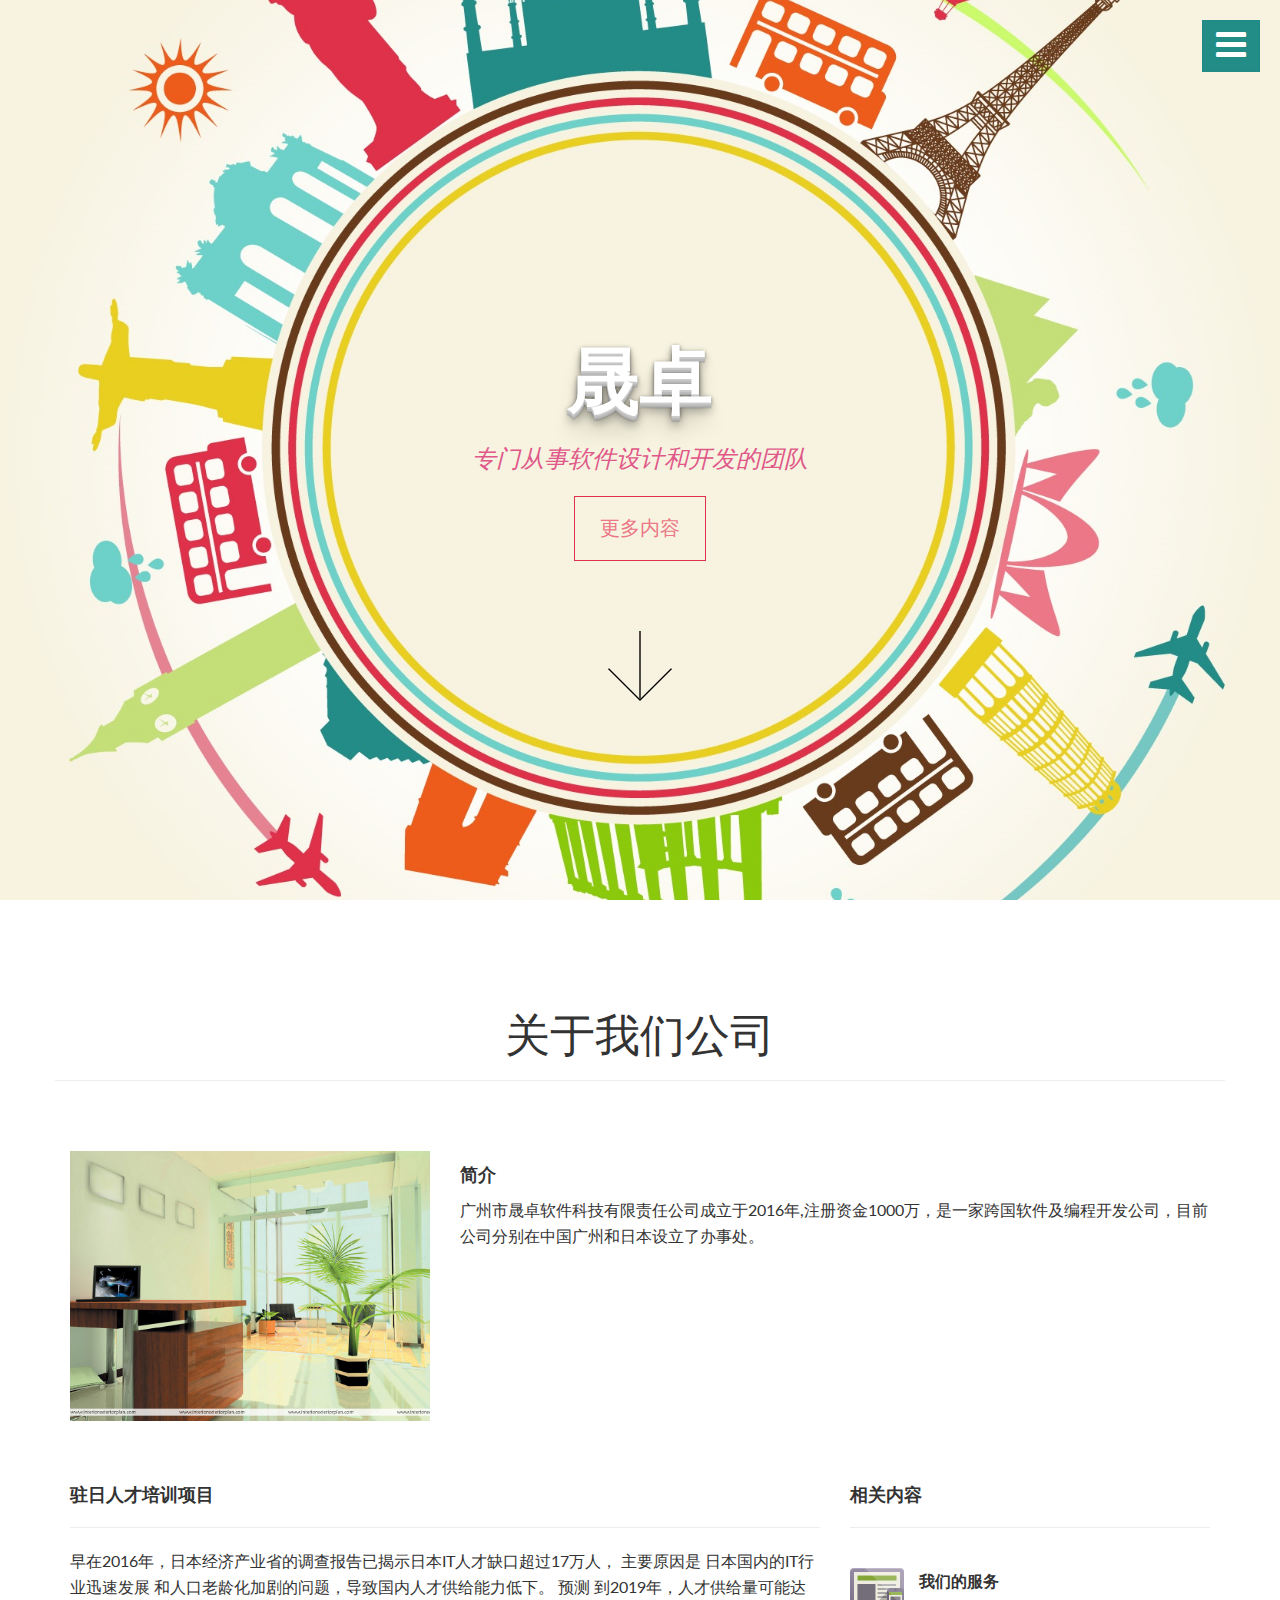
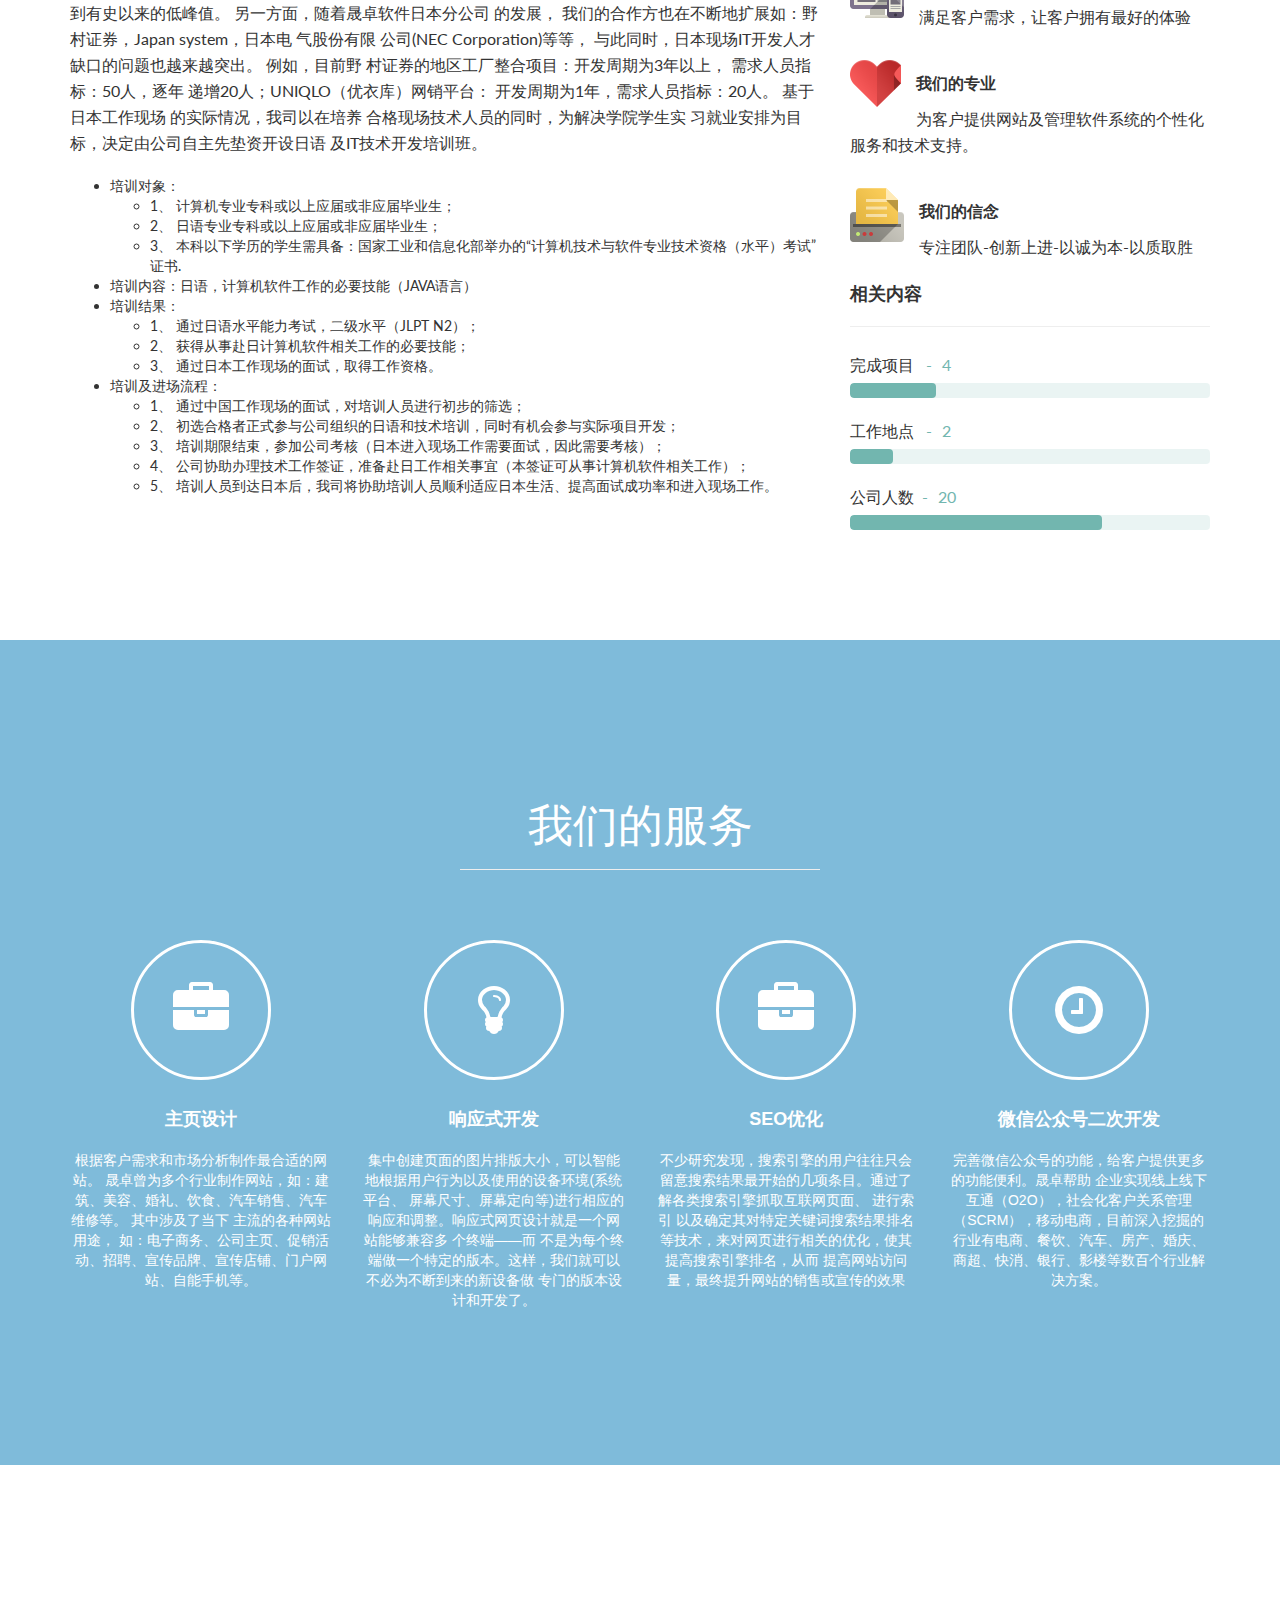
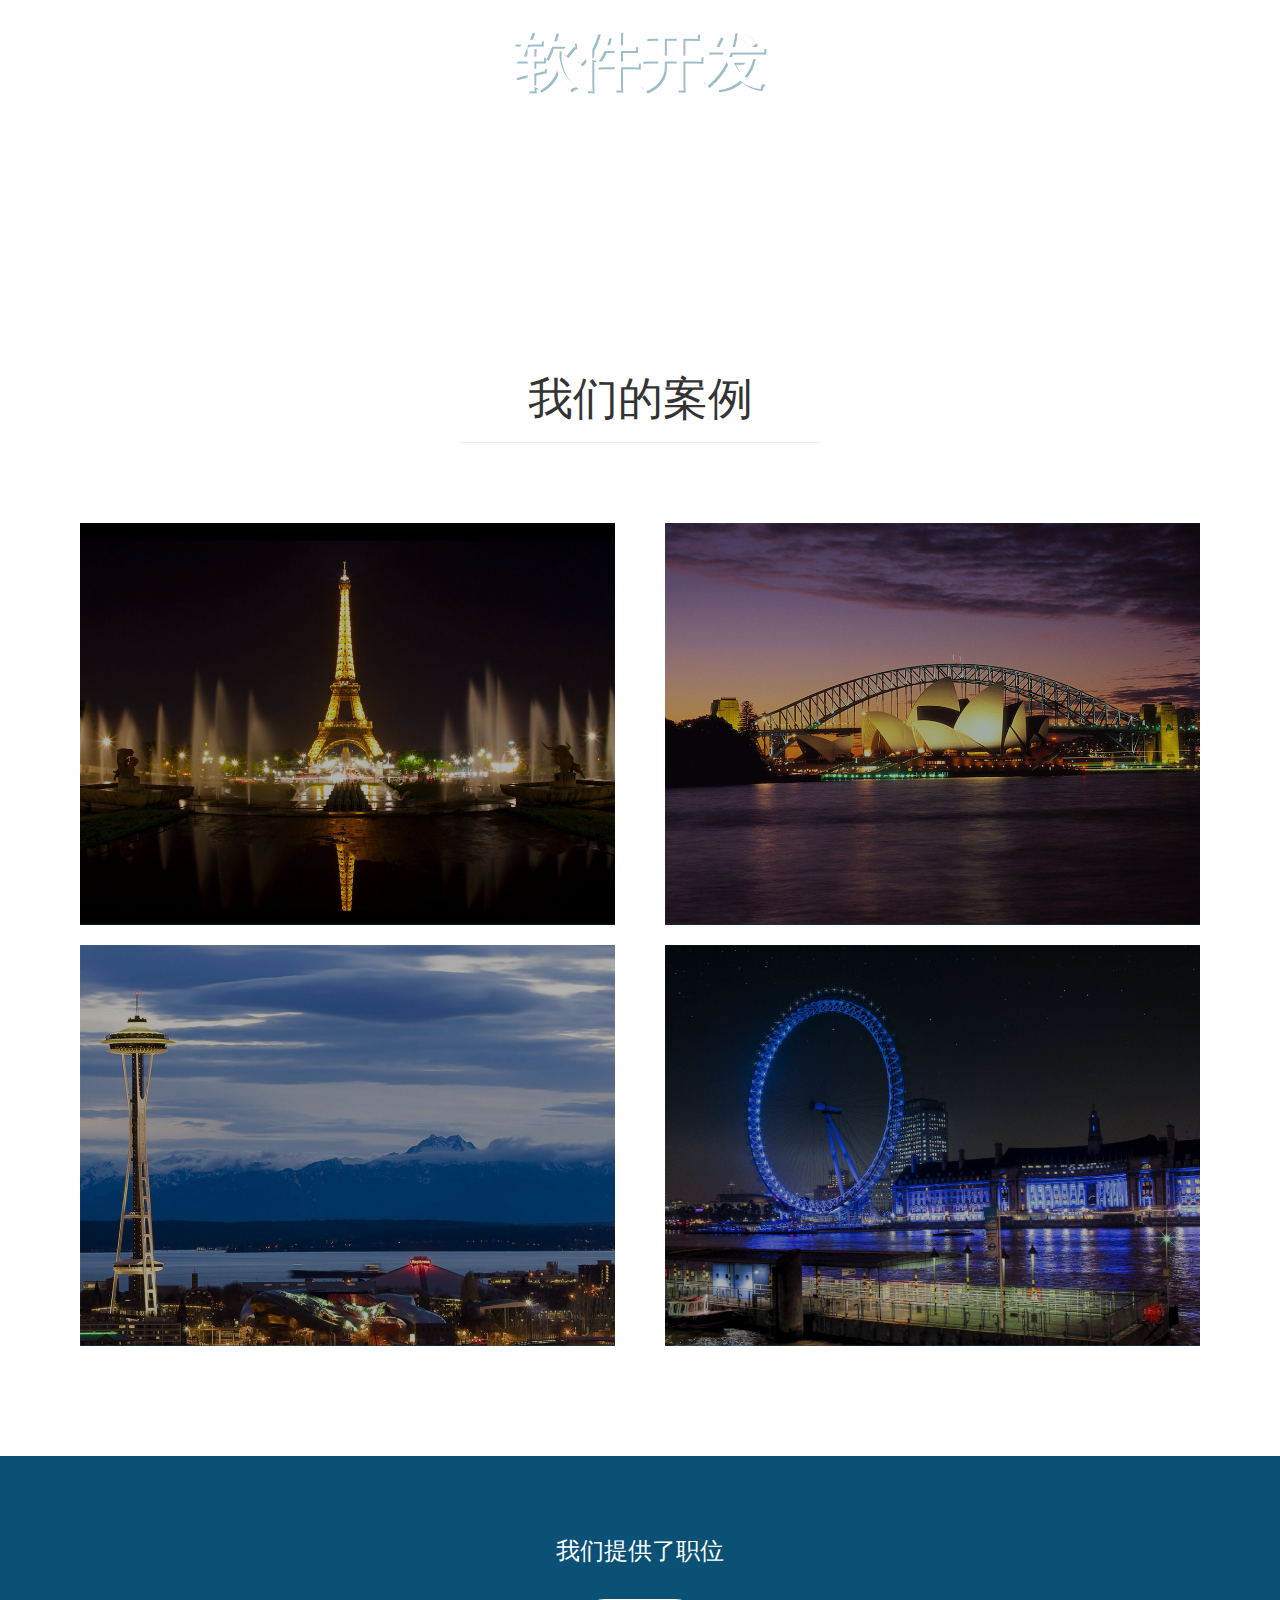
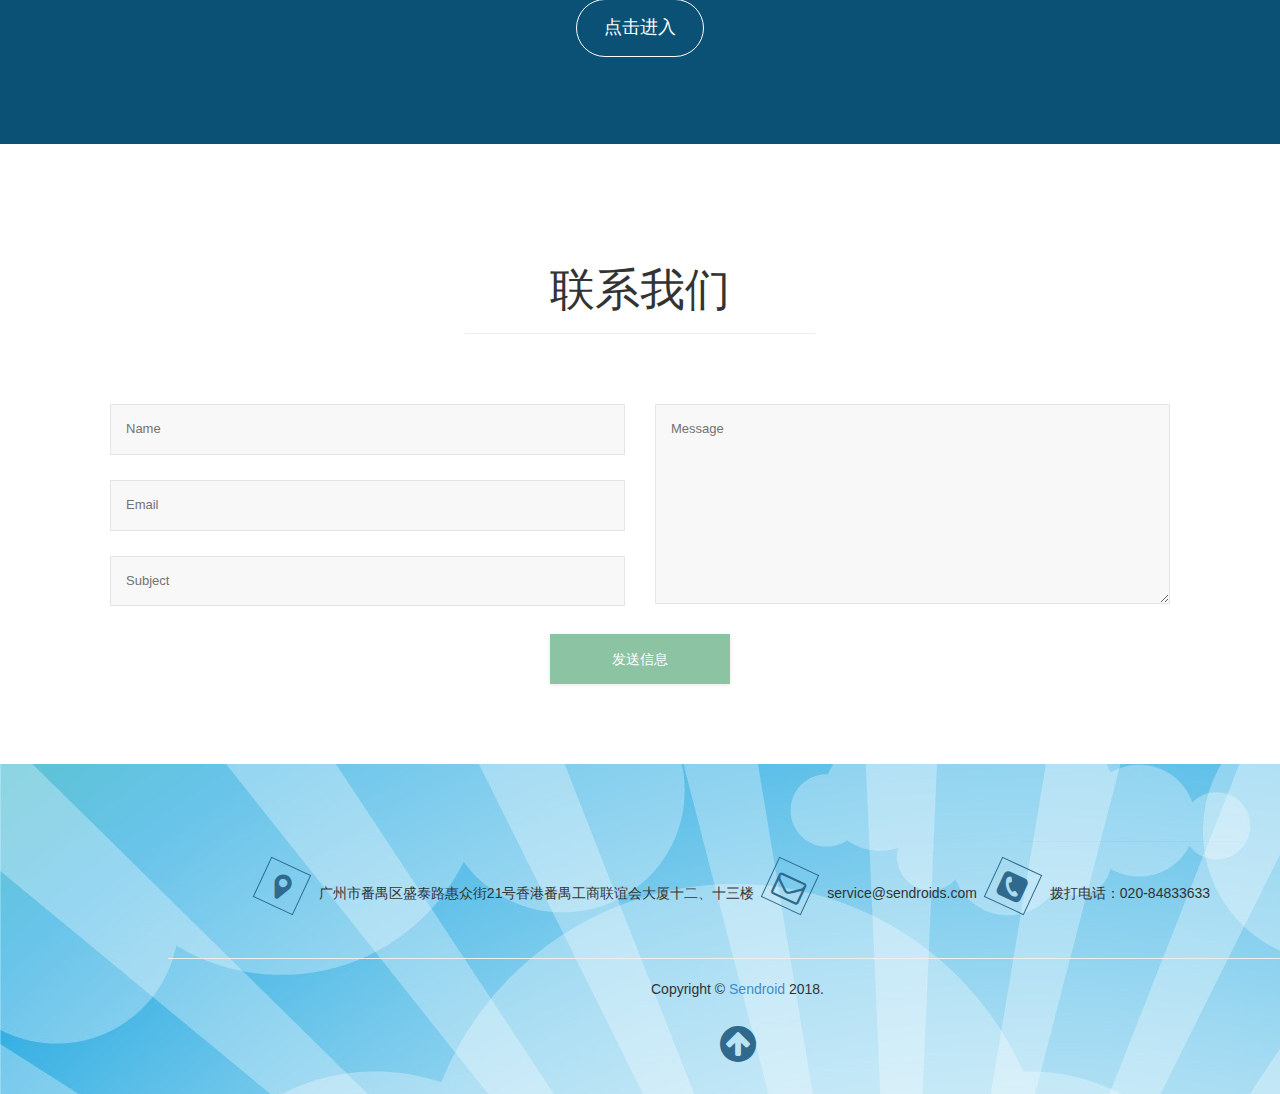
<file: index.html>
<!DOCTYPE html>
<html lang="en">

    <head>
        <meta charset="utf-8">
        <meta name="viewport" content="width=device-width, initial-scale=1.0">
        <meta name="description" content="">
        <meta name="author" content="">

        <title>Sendroid</title>

        <!-- Bootstrap core CSS -->
        <link href="css/bootstrap.css" rel="stylesheet">

        <!-- Add custom CSS here -->
        <link href="css/style.css" rel="stylesheet">
        <link href="font-awesome/css/font-awesome.min.css" rel="stylesheet">
        <link href='http://fonts.googleapis.com/css?family=Lato' rel='stylesheet' type='text/css'>
        <link href='http://fonts.googleapis.com/css?family=Lobster' rel='stylesheet' type='text/css'>

    </head>

    <body>

        <!-- Side Menu -->
        <a id="menu-toggle" href="#" class="btn btn-primary btn-lg toggle"><i class="fa fa-bars"></i></a>
        <div id="sidebar-wrapper">
            <ul class="sidebar-nav">
                <li>
                    <a id="menu-close" href="#" class="btn btn-default btn-lg pull-right toggle">
                        <i class="fa fa-times"></i>
                    </a>
                </li>
                <li class="sidebar-brand">
                    <a href="index.html">Sendroid</a>
                    <hr>
                </li>
                <li>
                    <a href="#top">首页</a>
                </li>
                <li>
                    <a href="#about">关于我们</a>
                </li>
                <li>
                    <a href="#services">我们的方案</a>
                </li>
                <li>
                    <a href="#places">案例</a>
                </li>
                <li>
                    <a href="#contact">联系我们</a>
                </li>
            </ul>
        </div>
        <!-- /Side Menu -->

        <!-- Full Page Image Header Area -->
        <div id="top" class="header">
            <div class="vert-text parallax">
                <h1 class="header-text">晟卓</h1>
                <h3 class="header-text">
                    <em class="header-text">专门从事软件设计和开发的团队</em>
                </h3><br />
                <a href="#about" class="btn header-btn">更多内容</a>
                <br/>
                <a href="#about"><img src="img/direction.png" class="space" alt="Direction"></a>
            </div>
        </div>
        <!-- /Full Page Image Header Area -->

        <!-- Intro -->
        <div id="about">
            <div class="light-wrapper">
                <div class="container inner">
                    <div class="row">
                        <div class="text-center">
                            <h2 class="main-title">关于我们公司</h2>
                            <hr>
                        </div>
                        <div class="divide50"></div>
                        <div class="col-sm-4">
                          <figure><img src="img/office.jpg" alt="" style="width: 100%;"></figure>
                        </div>
                        <div class="col-sm-8">
                          <h4>简介</h4>
                          <p>广州市晟卓软件科技有限责任公司成立于2016年,注册资金1000万，是一家跨国软件及编程开发公司，目前公司分别在中国广州和日本设立了办事处。</p>
                        </div>
                      </div>
                      <div class="divide50"></div>
                      <div class="row">

                        <div class="col-sm-8">
                          <h4>驻日人才培训项目</h4><hr>
                          <p>早在2016年，日本经济产业省的调查报告已揭示日本IT人才缺口超过17万人， 主要原因是 日本国内的IT行业迅速发展
                              和人口老龄化加剧的问题，导致国内人才供给能力低下。 预测 到2019年，人才供给量可能达到有史以来的低峰值。
                              另一方面，随着晟卓软件日本分公司 的发展， 我们的合作方也在不断地扩展如：野村证券，Japan system，日本电
                              气股份有限 公司(NEC Corporation)等等， 与此同时，日本现场IT开发人才缺口的问题也越来越突出。 例如，目前野
                              村证券的地区工厂整合项目：开发周期为3年以上， 需求人员指标：50人，逐年 递增20人；UNIQLO（优衣库）网销平台：
                              开发周期为1年，需求人员指标：20人。 基于日本工作现场 的实际情况，我司以在培养
                              合格现场技术人员的同时，为解决学院学生实 习就业安排为目标，决定由公司自主先垫资开设日语 及IT技术开发培训班。 </p>
                          <div class="divide10"></div>
                          <ul class="color">
                            <li>培训对象：
                                <ul>
                                    <li> 1、	计算机专业专科或以上应届或非应届毕业生；</li>
                                    <li> 2、	日语专业专科或以上应届或非应届毕业生；</li>
                                    <li>3、	本科以下学历的学生需具备：国家工业和信息化部举办的“计算机技术与软件专业技术资格（水平）考试”证书.</li>
                                </ul>
                            </li>
                            <li>培训内容：日语，计算机软件工作的必要技能（JAVA语言）</li>
                            <li>培训结果：
                                <ul>
                                    <li> 1、	通过日语水平能力考试，二级水平（JLPT N2）；</li>
                                    <li> 2、	获得从事赴日计算机软件相关工作的必要技能；</li>
                                    <li>3、	通过日本工作现场的面试，取得工作资格。</li>
                                </ul>
                            </li>
                            <li>培训及进场流程：
                                <ul>
                                    <li> 1、	通过中国工作现场的面试，对培训人员进行初步的筛选；</li>
                                    <li> 2、	初选合格者正式参与公司组织的日语和技术培训，同时有机会参与实际项目开发；</li>
                                    <li>3、	培训期限结束，参加公司考核（日本进入现场工作需要面试，因此需要考核）；</li>
                                    <li>4、	公司协助办理技术工作签证，准备赴日工作相关事宜（本签证可从事计算机软件相关工作）；</li>
                                    <li>5、	培训人员到达日本后，我司将协助培训人员顺利适应日本生活、提高面试成功率和进入现场工作。</li>
                                </ul>
                            </li>
                          </ul>
                        </div>
                        <!-- /.col -->

                        <div class="col-sm-4">
                          <h4>相关内容</h4><hr>
                          <div class="divide10"></div>
                          <div class="services-2">
                            <div class="icon"> <img src="img/icon-web.png" data-src="style/images/icons/icon-web.png" data-ret="style/images/icons/icon-web@2x.png" class="retina" alt="" /> </div>
                            <!-- /.icon -->
                            <div class="text">
                              <h5>我们的服务</h5>
                              <p>满足客户需求，让客户拥有最好的体验</p>
                            </div>
                            <!-- /.text -->
                            <div class="divide20"></div>
                            <div class="icon"> <img src="img/icon-heart.png" data-src="style/images/icons/icon-heart.png" data-ret="style/images/icons/icon-heart@2x.png" class="retina" alt="" /> </div>
                            <!-- /.icon -->
                            <div class="text">
                              <h5>我们的专业</h5>
                              <p>为客户提供网站及管理软件系统的个性化服务和技术支持。</p>
                            </div>
                            <!-- /.text -->
                            <div class="divide20"></div>
                            <div class="icon"> <img src="img/icon-print.png" data-src="style/images/icons/icon-print.png" data-ret="style/images/icons/icon-print@2x.png" class="retina" alt="" /> </div>
                            <!-- /.icon -->
                            <div class="text">
                              <h5>我们的信念</h5>
                              <p>专注团队-创新上进-以诚为本-以质取胜</p>
                            </div>
                            <!-- /.text -->

                          </div>
                          <!-- /.services-2 -->

                        </div>

                            <div class="col-sm-4">
                          <h4>相关内容</h4><hr>
                          <div class="divide5"></div>
                          <ul class="progress-list">
                            <li>
                              <p>完成项目 <em>4</em></p>
                              <div class="progress plain">
                                <div class="bar" style="width: 24%;"></div>
                              </div>
                            </li>
                            <li>
                              <p>工作地点 <em>2</em></p>
                              <div class="progress plain">
                                <div class="bar" style="width: 12%;"></div>
                              </div>
                            </li>
                            <li>
                              <p>公司人数<em>20</em></p>
                              <div class="progress plain">
                                <div class="bar" style="width: 70%;"></div>
                              </div>
                            </li>
                          </ul>
                          <!-- /.progress-list -->
                        </div>


                      </div>
                      <!-- /.row -->

                    </div>
                    <!-- /.container -->
                  </div>
                  <!-- /.light-wrapper -->
                </div>
        <!-- /Intro -->

        <!-- Services -->
        <div id="services" class="services">
            <div class="container">
                <div class="row">
                    <div class="col-md-4 col-md-offset-4 text-center">
                        <h2 class="main-title">我们的服务</h2>
                        <hr>
                    </div>
                </div>
                <div class="divide50"></div>
                <div class="row">
                    <div class="col-md-3 text-center">
                        <div class="service-item">
                            <i class="service-icon fa fa-briefcase" aria-hidden="true"></i>
                            <h4 class="service-title">主页设计</h4>
                            <p class="service-desc">根据客户需求和市场分析制作最合适的网站。 晟卓曾为多个行业制作网站，如：建筑、美容、婚礼、饮食、汽车销售、汽车维修等。 其中涉及了当下
                                主流的各种网站用途， 如：电子商务、公司主页、促销活动、招聘、宣传品牌、宣传店铺、门户网站、自能手机等。</p>
                        </div>
                    </div>
                    <div class="col-md-3 text-center">
                        <div class="service-item">
                            <i class="service-icon fa fa-lightbulb-o" aria-hidden="true"></i>
                            <h4 class="service-title">响应式开发</h4>
                            <p class="service-desc">集中创建页面的图片排版大小，可以智能地根据用户行为以及使用的设备环境(系统平台、 屏幕尺寸、屏幕定向等)进行相应的响应和调整。响应式网页设计就是一个网站能够兼容多 个终端——而
                                不是为每个终端做一个特定的版本。这样，我们就可以不必为不断到来的新设备做 专门的版本设计和开发了。</p>
                        </div>
                    </div>
                    <div class="col-md-3 text-center">
                        <div class="service-item">
                            <i class="service-icon fa fa-briefcase" aria-hidden="true"></i>
                            <h4 class="service-title">SEO优化</h4>
                            <p class="service-desc">不少研究发现，搜索引擎的用户往往只会留意搜索结果最开始的几项条目。通过了解各类搜索引擎抓取互联网页面、 进行索引
                                以及确定其对特定关键词搜索结果排名等技术，来对网页进行相关的优化，使其提高搜索引擎排名，从而 提高网站访问量，最终提升网站的销售或宣传的效果</p>
                        </div>
                    </div>
                    <div class="col-md-3 text-center">
                        <div class="service-item">
                            <i class="service-icon fa fa-clock-o" aria-hidden="true"></i>
                            <h4 class="service-title">微信公众号二次开发</h4>
                            <p class="service-desc">完善微信公众号的功能，给客户提供更多的功能便利。晟卓帮助 企业实现线上线下互通（O2O），社会化客户关系管理
                                （SCRM），移动电商，目前深入挖掘的 行业有电商、餐饮、汽车、房产、婚庆、商超、快消、银行、影楼等数百个行业解决方案。</p>
                        </div>
                    </div>
                </div>
            </div>
        </div>
        <!-- /Services -->

        <!-- Callout -->
        <div class="callout">
            <div class="vert-text">
                <h1 class="main-title parallax2">软件开发</h1>
            </div>
        </div>
        <!-- /Callout -->

        <!-- Portfolio -->
        <div id="places" class="places">
            <div class="container">
                <div class="row">
                    <div class="col-md-4 col-md-offset-4 text-center">
                        <h2 class="main-title">我们的案例</h2>
                        <hr>
                    </div>
                </div>
            </div>
            <div class="divide50"></div>
            <div class="container">
                <div class="row">
                    <div class="col-md-6 col-sm-12 col-xs-12">
                        <div class="grid center-block">
                            <figure class="effect-zoe">
                                <img src="img/paris.jpg" alt="paris" class="img-responsive center-block">
                                <figcaption>
                                    <h2> 汽车4S店管理系统(对日)</h2>
                                    <p class="icon-links">
                                        <a href="#"><i class="fa fa-heart-o"></i></a>
                                        <a href="#"><i class="fa fa-eye"></i></a>
                                        <a href="#"><i class="fa fa-bookmark-o"></i></a>
                                    </p>
                                    <p class="description"><a href="product1.html">
                                        该系统是针对汽车维修的WEB后台管理系统，实现对
                                        维修案件全程记录，可有效记录案件，提高效率。
                                    </a> </p>
                                </figcaption>
                            </figure>
                        </div>
                    </div>
                    <div class="col-md-6 col-sm-12 col-xs-12">
                        <div class="grid center-block">
                            <figure class="effect-zoe">
                                <img src="img/sydney.jpg" alt="sydney" class="img-responsive center-block">
                                <figcaption>
                                    <h2>装潢预算估价系统(对日)</h2>
                                    <p class="icon-links">
                                        <a href="#"><i class="fa fa-heart-o"></i></a>
                                        <a href="#"><i class="fa fa-eye"></i></a>
                                        <a href="#"><i class="fa fa-bookmark-o"></i></a>
                                    </p>
                                    <p class="description"><a href="product2.html">
                                        该系统是针对房屋装修，提供热水器、供暖设备等提供预算方案并生成PDF文档。
                                    </a> </p>
                                </figcaption>
                            </figure>
                        </div>
                    </div>
                </div>
                <div class= "row">
                    <div class="col-md-6 col-sm-12 col-xs-12">
                        <div class="grid center-block">
                            <figure class="effect-zoe">
                                <img src="img/washington.jpg" alt="washington" class="img-responsive center-block">
                                <figcaption>
                                    <h2>医疗项目匹配系统(对日)</h2>
                                    <p class="icon-links">
                                        <a href="#"><i class="fa fa-heart-o"></i></a>
                                        <a href="#"><i class="fa fa-eye"></i></a>
                                        <a href="#"><i class="fa fa-bookmark-o"></i></a>
                                    </p>
                                    <p class="description"><a href="product3.html">
                                        该系统是针对提升医疗项目与资金对接效率的系统，实现项目提供方与资金提供方高效对接与匹配，实现全文检索精准匹配。
                                    </a></p>
                                </figcaption>
                            </figure>
                        </div>
                    </div>
                    <div class="col-md-6 col-sm-12 col-xs-12">
                        <div class="grid center-block">
                            <figure class="effect-zoe">
                                <img src="img/london.jpg" alt="london" class="img-responsive center-block">
                                <figcaption>
                                    <h2>资金发放系统</h2>
                                    <p class="icon-links">
                                        <a href="#"><i class="fa fa-heart-o"></i></a>
                                        <a href="#"><i class="fa fa-eye"></i></a>
                                        <a href="#"><i class="fa fa-bookmark-o"></i></a>
                                    </p>
                                    <p class="description"><a href="product4.html">
                                        该系统是针对政府部门项目发放资金及管理费用并生成汇总信息表（excel导入/导出）。
                                    </a> </p>
                                </figcaption>
                            </figure>
                        </div>
                    </div>
                </div>
               <!-- <div class="row">
                    <div class="col-md-6 col-sm-12 col-xs-12">
                        <div class="grid center-block">
                            <figure class="effect-zoe">
                                <img src="img/statue_of_liberty.jpg" alt="statue_of_liberty" class="img-responsive center-block">
                                <figcaption>
                                    <h2>U.S.A</h2>
                                    <p class="icon-links">
                                        <a href="#"><i class="fa fa-heart-o"></i></a>
                                        <a href="#"><i class="fa fa-eye"></i></a>
                                        <a href="#"><i class="fa fa-bookmark-o"></i></a>
                                    </p>
                                    <p class="description">
                                        Lorem ipsum dolor sit amet, consectetur adipiscing elit. Sed in lobortis nisl, vitae iaculis sapien.
                                    </p>
                                </figcaption>
                            </figure>
                        </div>
                    </div>
                    <div class="col-md-6 col-sm-12 col-xs-12">
                        <div class="grid center-block">
                            <figure class="effect-zoe">
                                <img src="img/pizza_tower.jpg" alt="pizza_tower" class="img-responsive center-block">
                                <figcaption>
                                    <h2>Pizza Tower</h2>
                                    <p class="icon-links">
                                        <a href="#"><i class="fa fa-heart-o"></i></a>
                                        <a href="#"><i class="fa fa-eye"></i></a>
                                        <a href="#"><i class="fa fa-bookmark-o"></i></a>
                                    </p>
                                    <p class="description">
                                        Lorem ipsum dolor sit amet, consectetur adipiscing elit. Sed in lobortis nisl, vitae iaculis sapien.
                                    </p>
                                </figcaption>
                            </figure>
                        </div>
                    </div>-->
                </div>
            </div>
        </div>

        <!-- /Portfolio -->

        <!-- Call to Action -->
        <div class="call-to-action">
            <div class="container">
                <div class="row">
                    <div class="col-md-6 col-md-offset-3 text-center">
                        <h3>我们提供了职位</h3>
                        <a href="work.html" class="btn booking-btn text-center">点击进入</a>
                    </div>
                </div>
            </div>
        </div>
        <!-- /Call to Action -->

        <!-- Contact Section -->
        <div id="contact" class="container parallax">
            <div class="col-md-4 col-md-offset-4 text-center">
                <h2 class="main-title">联系我们</h2>
                <hr>
                <div class="divide50"></div>
            </div>
            <!-- Contact Inner -->
            <div class="inner contact">
                <!-- Form Area -->
                <div class="contact-form">
                    <!-- Form -->
                    <form id="contact-us" method="post" action="#">
                        <!-- Left Inputs -->
                        <div class="col-xs-6 col-xs-12 animated" data-animation="fadeInLeft" data-animation-delay="300">
                            <!-- Name -->
                            <input type="text" name="name" id="name" required="required" class="form" placeholder="Name" />
                            <!-- Email -->
                            <input type="email" name="mail" id="mail" required="required" class="form" placeholder="Email" />
                            <!-- Subject -->
                            <input type="text" name="subject" id="subject" required="required" class="form" placeholder="Subject" />
                        </div><!-- End Left Inputs -->
                        <!-- Right Inputs -->
                        <div class="col-xs-6 col-xs-12 animated" data-animation="fadeInRight" data-animation-delay="400">
                            <!-- Message -->
                            <textarea name="message" id="message" class="form textarea"  placeholder="Message"></textarea>
                        </div><!-- End Right Inputs -->
                        <!-- Bottom Submit -->
                        <div class="relative fullwidth col-xs-12">
                            <!-- Send Button -->
                            <button type="submit" id="submit" name="submit" class="form-btn semibold">发送信息</button>
                        </div><!-- End Bottom Submit -->
                        <!-- Clear -->
                        <div class="clear"></div>
                    </form>

                    <!-- Your Mail Message -->
                    <div class="mail-message-area">
                        <!-- Message -->
                        <div class="alert gray-bg mail-message not-visible-message">
                            <strong>Thank You !</strong> Your email has been delivered.
                        </div>
                    </div>

                </div><!-- End Contact Form Area -->
            </div><!-- End Inner -->
        </div><!-- End Contact Section -->


        <!-- /Map -->

        <!-- Footer -->
        <footer>
            <div class="container">
                <div class="row">
                    <div class="col-md-12 col-md-offset-1 text-center">
                        <ul class="list-inline">
                            <li>
                                <i class="fa fa-map-marker" aria-hidden="true"></i>广州市番禺区盛泰路惠众街21号香港番禺工商联谊会大厦十二、十三楼
                            </li>

                            <li>
                                <i class="fa fa-envelope-o" aria-hidden="true"></i>service@sendroids.com
                            </li>

                            <li>
                                <i class="fa fa-phone-square" aria-hidden="true"></i>拨打电话：020-84833633
                            </li>
                        </ul>
                        <hr>
                        <p>Copyright &copy; <a href="#">Sendroid</a>  2018. </a></p>
                        <div class="top-scroll">
                            <a href="#top"><i class="fa fa-arrow-circle-up scroll"></i></a>
                        </div>
                    </div>
                </div>
            </div>
        </footer>
        <!-- /Footer -->

        <!-- begin:booking -->
        <div class="modal fade" id="booking" tabindex="-1" role="dialog" aria-labelledby="booking" aria-hidden="true">
            <div class="modal-dialog modal-sm">
                <div class="modal-content">
                    <div class="modal-header">
                        <button type="button" class="close" data-dismiss="modal" aria-hidden="true">&times;</button>
                        <h4 class="modal-title">Online Booking Form</h4>
                    </div>
                    <div class="modal-body">
                        <form role="form">
                            <div class="form-group">
                                <label for="emailAddress">Email address</label>
                                <input id="emailAddress" type="email" class="form-control input-lg" placeholder="Enter email">
                            </div>
                            <div class="form-group">
                                <label for="password">Password</label>
                                <input id="password" type="password" class="form-control input-lg" placeholder="Password">
                            </div>
                            <div class="form-group">
                                <label for="country">Which country do you want to travel?</label>
                                <select class="form-control" id="country">
                                    <option>Australia</option>
                                    <option>Bangladesh</option>
                                    <option>England</option>
                                    <option>France</option>
                                    <option>U.S.A</option>
                                </select>
                            </div>

                        </form>
                    </div>
                    <div class="modal-footer">
                        <input type="submit" class="btn confirm-btn" value="Confirm">
                    </div>
                </div>
            </div>
        </div>
        <!-- end:booking -->

        <!-- JavaScript -->
        <script src="js/jquery-1.10.2.js"></script>
        <script src="js/bootstrap.js"></script>
        <script type="text/javascript" src="js/jquery.parallax-1.1.3.js"></script>

        <!-- Custom JavaScript for the Side Menu and Smooth Scrolling -->
        <script>
        $("#menu-close").click(function(e) {
            e.preventDefault();
            $("#sidebar-wrapper").toggleClass("active");
        });
        </script>
        <script>
        $("#menu-toggle").click(function(e) {
            e.preventDefault();
            $("#sidebar-wrapper").toggleClass("active");
        });
        </script>
        <script>
        $(function() {
            $('a[href*=#]:not([href=#])').click(function() {
                if (location.pathname.replace(/^\//, '') == this.pathname.replace(/^\//, '') || location.hostname == this.hostname) {

                    var target = $(this.hash);
                    target = target.length ? target : $('[name=' + this.hash.slice(1) + ']');
                    if (target.length) {
                        $('html,body').animate({
                            scrollTop: target.offset().top
                        }, 1000);
                        return false;
                    }
                }
            });
        });
        </script>

        <!-- modal -->

        <script>

            $('.modal').on('shown.bs.modal', function () {
                var curModal = this;
                $('.modal').each(function(){
                    if(this != curModal){
                        $(this).modal('hide');
                    }
                });
            });

        </script>

    </body>
</html>
</file>
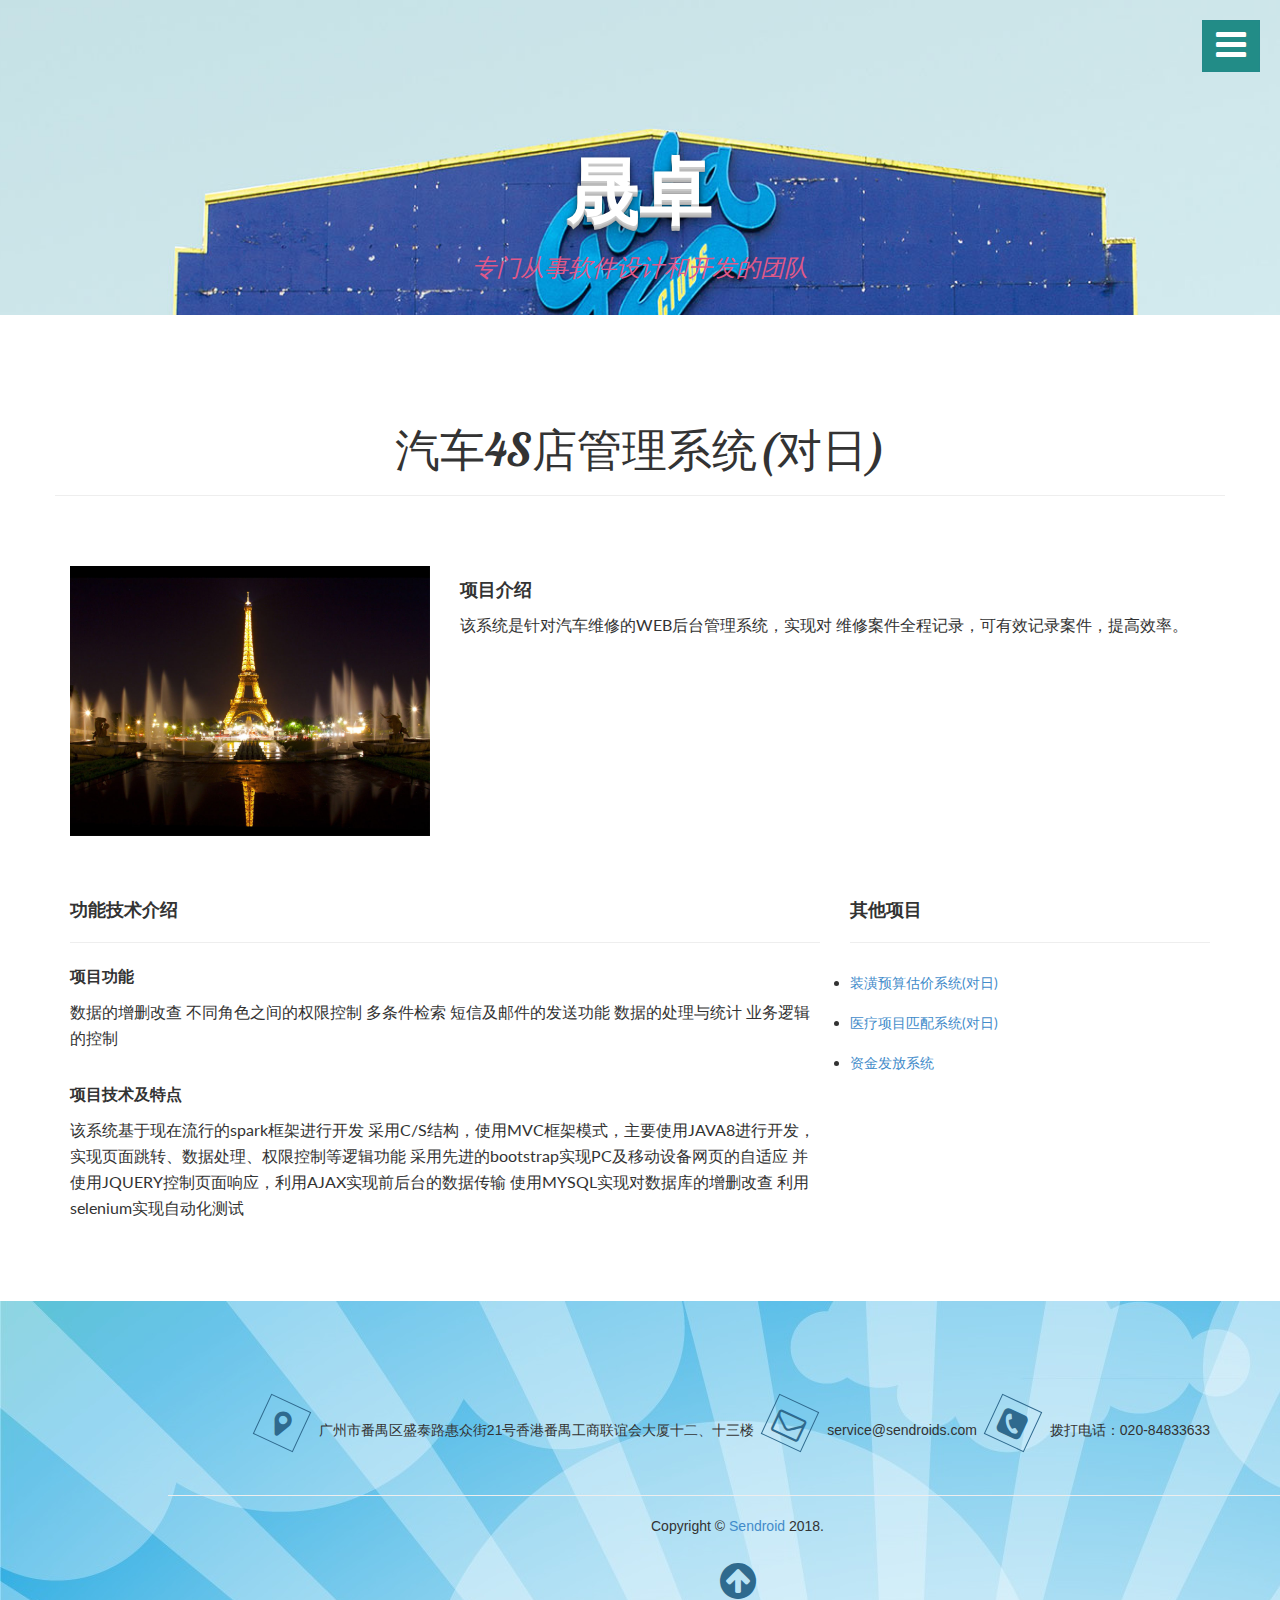
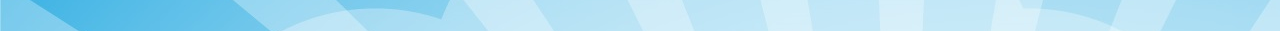
<file: product1.html>
<!DOCTYPE html>
<html lang="en">

<head>
    <meta charset="utf-8">
    <meta name="viewport" content="width=device-width, initial-scale=1.0">
    <meta name="description" content="">
    <meta name="author" content="">

    <title>Sendroid</title>

    <!-- Bootstrap core CSS -->
    <link href="css/bootstrap.css" rel="stylesheet">

    <!-- Add custom CSS here -->
    <link href="css/style.css" rel="stylesheet">
    <link href="font-awesome/css/font-awesome.min.css" rel="stylesheet">
    <link href='http://fonts.googleapis.com/css?family=Lato' rel='stylesheet' type='text/css'>
    <link href='http://fonts.googleapis.com/css?family=Lobster' rel='stylesheet' type='text/css'>

</head>

<body>

<!-- Side Menu -->
<a id="menu-toggle" href="#" class="btn btn-primary btn-lg toggle"><i class="fa fa-bars"></i></a>
<div id="sidebar-wrapper">
    <ul class="sidebar-nav">
        <li>
            <a id="menu-close" href="#" class="btn btn-default btn-lg pull-right toggle">
                <i class="fa fa-times"></i>
            </a>
        </li>
        <li class="sidebar-brand">
            <a href="index.html">Sendroid</a>
            <hr>
        </li>
        <li>
            <a href="index.html">首页</a>
        </li>
        <li>
            <a href="work.html">我们的职位</a>
        </li>

    </ul>
</div>
<!-- /Side Menu -->

<!-- Full Page Image Header Area -->
<div id="top" class="header1">
    <div class="vert-text parallax">
        <h1 class="header-text">晟卓</h1>
        <h3 class="header-text">
            <em class="header-text">专门从事软件设计和开发的团队</em>
        </h3><br />
    </div>
</div>
<!-- /Full Page Image Header Area -->

<!-- Intro -->
<div id="about">
    <div class="light-wrapper">
        <div class="container inner">
            <div class="row">
                <div class="text-center">
                    <h2 class="main-title">汽车4S店管理系统(对日)</h2>
                    <hr>
                </div>
                <div class="divide50"></div>
                <div class="col-sm-4">
                    <figure><img src="img/paris.jpg" alt="" style="width: 100%;"></figure>
                </div>
                <div class="col-sm-8">
                    <h4>项目介绍</h4>
                    <p>该系统是针对汽车维修的WEB后台管理系统，实现对
                        维修案件全程记录，可有效记录案件，提高效率。</p>
                </div>
            </div>
            <div class="divide50"></div>
            <div class="row">

                <div class="col-sm-8">
                    <h4>功能技术介绍</h4><hr>
                    <h5>项目功能</h5>
                    <p>数据的增删改查
                        不同角色之间的权限控制
                        多条件检索
                        短信及邮件的发送功能
                        数据的处理与统计
                        业务逻辑的控制
                    </p>
                    <div class="divide10"></div>
                    <h5>项目技术及特点</h5>
                    <p>该系统基于现在流行的spark框架进行开发
                        采用C/S结构，使用MVC框架模式，主要使用JAVA8进行开发，
                        实现页面跳转、数据处理、权限控制等逻辑功能
                        采用先进的bootstrap实现PC及移动设备网页的自适应
                        并使用JQUERY控制页面响应，利用AJAX实现前后台的数据传输
                        使用MYSQL实现对数据库的增删改查
                        利用selenium实现自动化测试
                    </p>
                </div>
                <!-- /.col -->

                <div class="col-sm-4">
                    <h4>其他项目</h4><hr>
                    <div class="divide10"></div>
                    <div class="services-2">
                      <li><a href="product2.html">装潢预算估价系统(对日)</a></li>
                        <!-- /.text -->
                        <div class="divide20"></div>
                        <li><a href="product3.html">医疗项目匹配系统(对日)</a></li>
                        <!-- /.text -->
                        <div class="divide20"></div>
                        <li><a href="product4.html">资金发放系统</a></li>

                    </div>
                    <!-- /.services-2 -->

                </div>


            </div>
            <!-- /.row -->

        </div>
        <!-- /.container -->
    </div>
    <!-- /.light-wrapper -->
</div>
<!-- /Intro -->

<!-- /Map -->

<!-- Footer -->
<footer>
    <div class="container">
        <div class="row">
            <div class="col-md-12 col-md-offset-1 text-center">
                <ul class="list-inline">
                    <li>
                        <i class="fa fa-map-marker" aria-hidden="true"></i>广州市番禺区盛泰路惠众街21号香港番禺工商联谊会大厦十二、十三楼
                    </li>

                    <li>
                        <i class="fa fa-envelope-o" aria-hidden="true"></i>service@sendroids.com
                    </li>

                    <li>
                        <i class="fa fa-phone-square" aria-hidden="true"></i>拨打电话：020-84833633
                    </li>
                </ul>
                <hr>
                <p>Copyright &copy; <a href="#">Sendroid</a>  2018. </a></p>
                <div class="top-scroll">
                    <a href="#top"><i class="fa fa-arrow-circle-up scroll"></i></a>
                </div>
            </div>
        </div>
    </div>
</footer>
<!-- /Footer -->

<!-- begin:booking -->
<div class="modal fade" id="booking" tabindex="-1" role="dialog" aria-labelledby="booking" aria-hidden="true">
    <div class="modal-dialog modal-sm">
        <div class="modal-content">
            <div class="modal-header">
                <button type="button" class="close" data-dismiss="modal" aria-hidden="true">&times;</button>
                <h4 class="modal-title">Online Booking Form</h4>
            </div>
            <div class="modal-body">
                <form role="form">
                    <div class="form-group">
                        <label for="emailAddress">Email address</label>
                        <input id="emailAddress" type="email" class="form-control input-lg" placeholder="Enter email">
                    </div>
                    <div class="form-group">
                        <label for="password">Password</label>
                        <input id="password" type="password" class="form-control input-lg" placeholder="Password">
                    </div>
                    <div class="form-group">
                        <label for="country">Which country do you want to travel?</label>
                        <select class="form-control" id="country">
                            <option>Australia</option>
                            <option>Bangladesh</option>
                            <option>England</option>
                            <option>France</option>
                            <option>U.S.A</option>
                        </select>
                    </div>

                </form>
            </div>
            <div class="modal-footer">
                <input type="submit" class="btn confirm-btn" value="Confirm">
            </div>
        </div>
    </div>
</div>
<!-- end:booking -->

<!-- JavaScript -->
<script src="js/jquery-1.10.2.js"></script>
<script src="js/bootstrap.js"></script>
<script type="text/javascript" src="js/jquery.parallax-1.1.3.js"></script>

<!-- Custom JavaScript for the Side Menu and Smooth Scrolling -->
<script>
    $("#menu-close").click(function(e) {
        e.preventDefault();
        $("#sidebar-wrapper").toggleClass("active");
    });
</script>
<script>
    $("#menu-toggle").click(function(e) {
        e.preventDefault();
        $("#sidebar-wrapper").toggleClass("active");
    });
</script>
<script>
    $(function() {
        $('a[href*=#]:not([href=#])').click(function() {
            if (location.pathname.replace(/^\//, '') == this.pathname.replace(/^\//, '') || location.hostname == this.hostname) {

                var target = $(this.hash);
                target = target.length ? target : $('[name=' + this.hash.slice(1) + ']');
                if (target.length) {
                    $('html,body').animate({
                        scrollTop: target.offset().top
                    }, 1000);
                    return false;
                }
            }
        });
    });
</script>

<!-- modal -->

<script>

    $('.modal').on('shown.bs.modal', function () {
        var curModal = this;
        $('.modal').each(function(){
            if(this != curModal){
                $(this).modal('hide');
            }
        });
    });

</script>

</body>
</html>
</file>
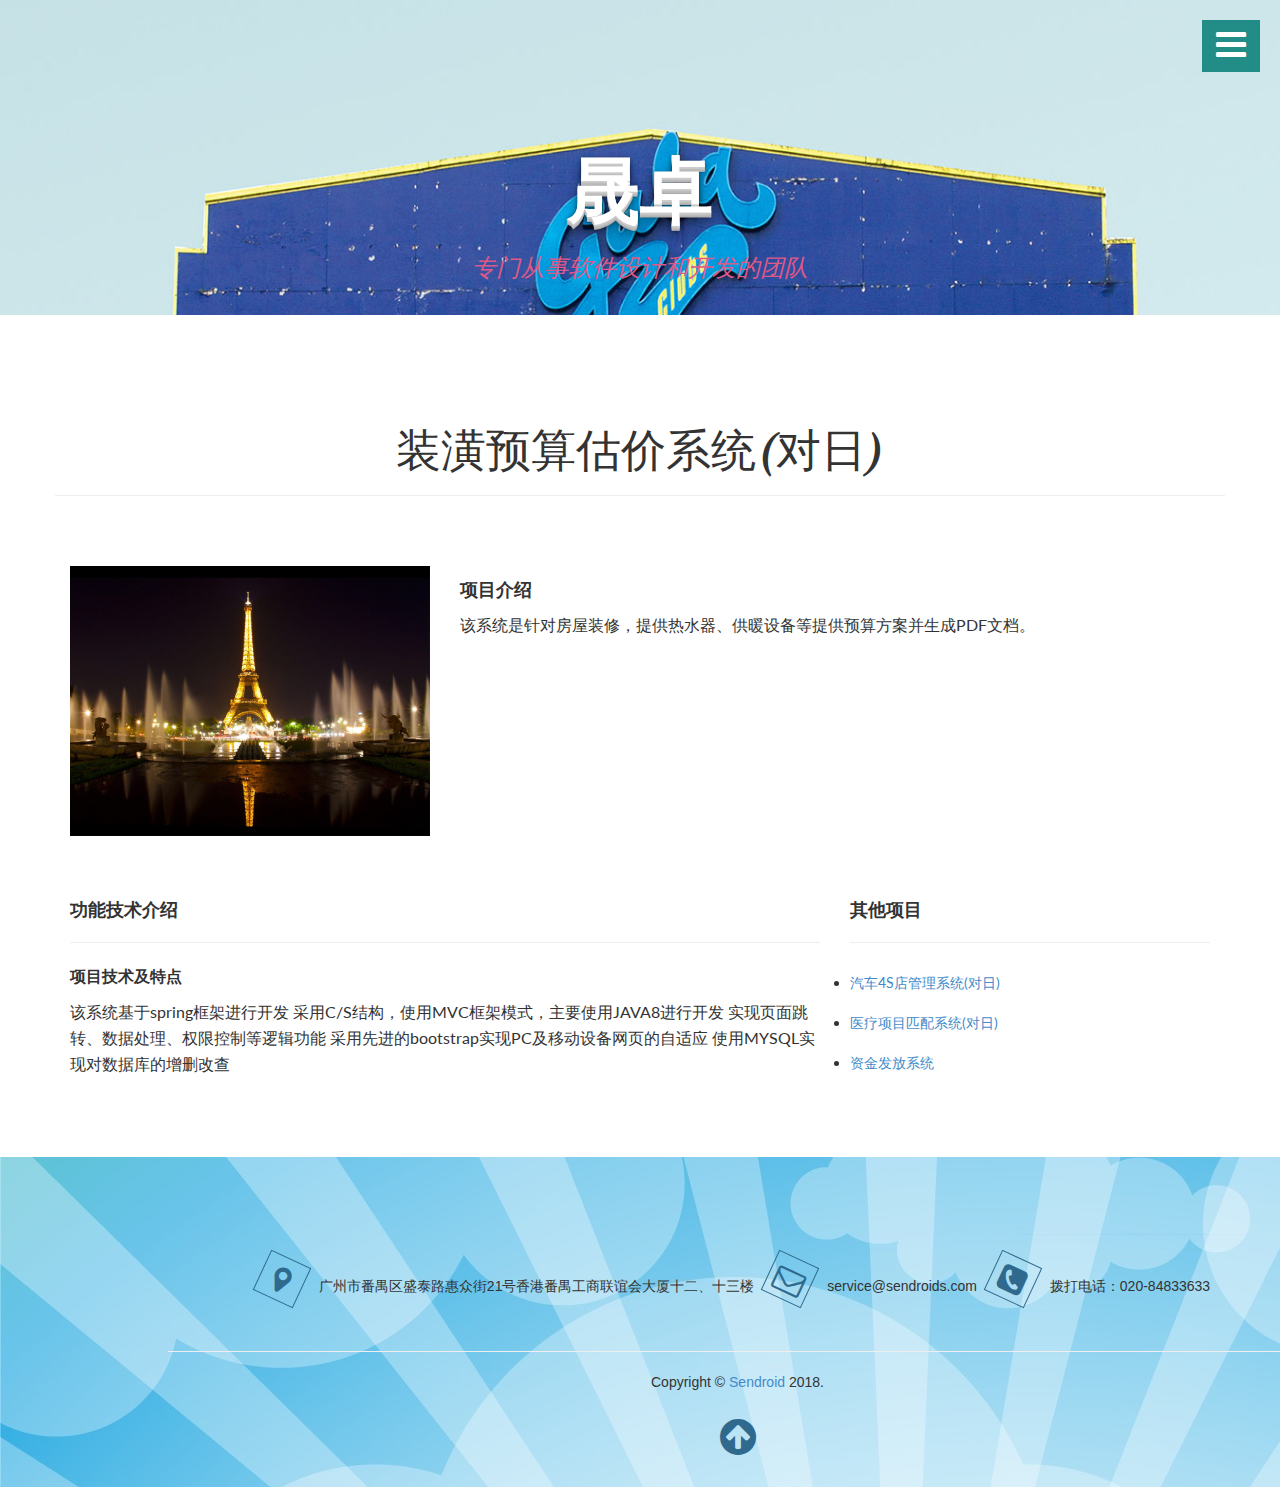
<file: product2.html>
<!DOCTYPE html>
<html lang="en">

<head>
    <meta charset="utf-8">
    <meta name="viewport" content="width=device-width, initial-scale=1.0">
    <meta name="description" content="">
    <meta name="author" content="">

    <title>Sendroid</title>

    <!-- Bootstrap core CSS -->
    <link href="css/bootstrap.css" rel="stylesheet">

    <!-- Add custom CSS here -->
    <link href="css/style.css" rel="stylesheet">
    <link href="font-awesome/css/font-awesome.min.css" rel="stylesheet">
    <link href='http://fonts.googleapis.com/css?family=Lato' rel='stylesheet' type='text/css'>
    <link href='http://fonts.googleapis.com/css?family=Lobster' rel='stylesheet' type='text/css'>

</head>

<body>

<!-- Side Menu -->
<a id="menu-toggle" href="#" class="btn btn-primary btn-lg toggle"><i class="fa fa-bars"></i></a>
<div id="sidebar-wrapper">
    <ul class="sidebar-nav">
        <li>
            <a id="menu-close" href="#" class="btn btn-default btn-lg pull-right toggle">
                <i class="fa fa-times"></i>
            </a>
        </li>
        <li class="sidebar-brand">
            <a href="index.html">Sendroid</a>
            <hr>
        </li>
        <li>
            <a href="index.html">首页</a>
        </li>
        <li>
            <a href="work.html">我们的职位</a>
        </li>

    </ul>
</div>
<!-- /Side Menu -->

<!-- Full Page Image Header Area -->
<div id="top" class="header1">
    <div class="vert-text parallax">
        <h1 class="header-text">晟卓</h1>
        <h3 class="header-text">
            <em class="header-text">专门从事软件设计和开发的团队</em>
        </h3><br />
    </div>
</div>
<!-- /Full Page Image Header Area -->

<!-- Intro -->
<div id="about">
    <div class="light-wrapper">
        <div class="container inner">
            <div class="row">
                <div class="text-center">
                    <h2 class="main-title">装潢预算估价系统(对日)</h2>
                    <hr>
                </div>
                <div class="divide50"></div>
                <div class="col-sm-4">
                    <figure><img src="img/paris.jpg" alt="" style="width: 100%;"></figure>
                </div>
                <div class="col-sm-8">
                    <h4>项目介绍</h4>
                    <p>该系统是针对房屋装修，提供热水器、供暖设备等提供预算方案并生成PDF文档。</p>
                </div>
            </div>
            <div class="divide50"></div>
            <div class="row">
                <div class="col-sm-8">
                    <h4>功能技术介绍</h4><hr>
                    <h5>项目技术及特点</h5>
                    <p>该系统基于spring框架进行开发
                        采用C/S结构，使用MVC框架模式，主要使用JAVA8进行开发
                        实现页面跳转、数据处理、权限控制等逻辑功能
                        采用先进的bootstrap实现PC及移动设备网页的自适应
                        使用MYSQL实现对数据库的增删改查
                    </p>
                </div>
                <!-- /.col -->

                <div class="col-sm-4">
                    <h4>其他项目</h4><hr>
                    <div class="divide10"></div>
                    <div class="services-2">
                        <li><a href="product1.html">汽车4S店管理系统(对日)</a></li>
                        <!-- /.text -->
                        <div class="divide20"></div>
                        <li><a href="product3.html">医疗项目匹配系统(对日)</a></li>
                        <!-- /.text -->
                        <div class="divide20"></div>
                        <li><a href="product4.html">资金发放系统</a></li>

                    </div>
                    <!-- /.services-2 -->

                </div>


            </div>
            <!-- /.row -->

        </div>
        <!-- /.container -->
    </div>
    <!-- /.light-wrapper -->
</div>
<!-- /Intro -->

<!-- /Map -->

<!-- Footer -->
<footer>
    <div class="container">
        <div class="row">
            <div class="col-md-12 col-md-offset-1 text-center">
                <ul class="list-inline">
                    <li>
                        <i class="fa fa-map-marker" aria-hidden="true"></i>广州市番禺区盛泰路惠众街21号香港番禺工商联谊会大厦十二、十三楼
                    </li>

                    <li>
                        <i class="fa fa-envelope-o" aria-hidden="true"></i>service@sendroids.com
                    </li>

                    <li>
                        <i class="fa fa-phone-square" aria-hidden="true"></i>拨打电话：020-84833633
                    </li>
                </ul>
                <hr>
                <p>Copyright &copy; <a href="#">Sendroid</a>  2018. </a></p>
                <div class="top-scroll">
                    <a href="#top"><i class="fa fa-arrow-circle-up scroll"></i></a>
                </div>
            </div>
        </div>
    </div>
</footer>
<!-- /Footer -->

<!-- begin:booking -->
<div class="modal fade" id="booking" tabindex="-1" role="dialog" aria-labelledby="booking" aria-hidden="true">
    <div class="modal-dialog modal-sm">
        <div class="modal-content">
            <div class="modal-header">
                <button type="button" class="close" data-dismiss="modal" aria-hidden="true">&times;</button>
                <h4 class="modal-title">Online Booking Form</h4>
            </div>
            <div class="modal-body">
                <form role="form">
                    <div class="form-group">
                        <label for="emailAddress">Email address</label>
                        <input id="emailAddress" type="email" class="form-control input-lg" placeholder="Enter email">
                    </div>
                    <div class="form-group">
                        <label for="password">Password</label>
                        <input id="password" type="password" class="form-control input-lg" placeholder="Password">
                    </div>
                    <div class="form-group">
                        <label for="country">Which country do you want to travel?</label>
                        <select class="form-control" id="country">
                            <option>Australia</option>
                            <option>Bangladesh</option>
                            <option>England</option>
                            <option>France</option>
                            <option>U.S.A</option>
                        </select>
                    </div>

                </form>
            </div>
            <div class="modal-footer">
                <input type="submit" class="btn confirm-btn" value="Confirm">
            </div>
        </div>
    </div>
</div>
<!-- end:booking -->

<!-- JavaScript -->
<script src="js/jquery-1.10.2.js"></script>
<script src="js/bootstrap.js"></script>
<script type="text/javascript" src="js/jquery.parallax-1.1.3.js"></script>

<!-- Custom JavaScript for the Side Menu and Smooth Scrolling -->
<script>
    $("#menu-close").click(function(e) {
        e.preventDefault();
        $("#sidebar-wrapper").toggleClass("active");
    });
</script>
<script>
    $("#menu-toggle").click(function(e) {
        e.preventDefault();
        $("#sidebar-wrapper").toggleClass("active");
    });
</script>
<script>
    $(function() {
        $('a[href*=#]:not([href=#])').click(function() {
            if (location.pathname.replace(/^\//, '') == this.pathname.replace(/^\//, '') || location.hostname == this.hostname) {

                var target = $(this.hash);
                target = target.length ? target : $('[name=' + this.hash.slice(1) + ']');
                if (target.length) {
                    $('html,body').animate({
                        scrollTop: target.offset().top
                    }, 1000);
                    return false;
                }
            }
        });
    });
</script>

<!-- modal -->

<script>

    $('.modal').on('shown.bs.modal', function () {
        var curModal = this;
        $('.modal').each(function(){
            if(this != curModal){
                $(this).modal('hide');
            }
        });
    });

</script>

</body>
</html>
</file>
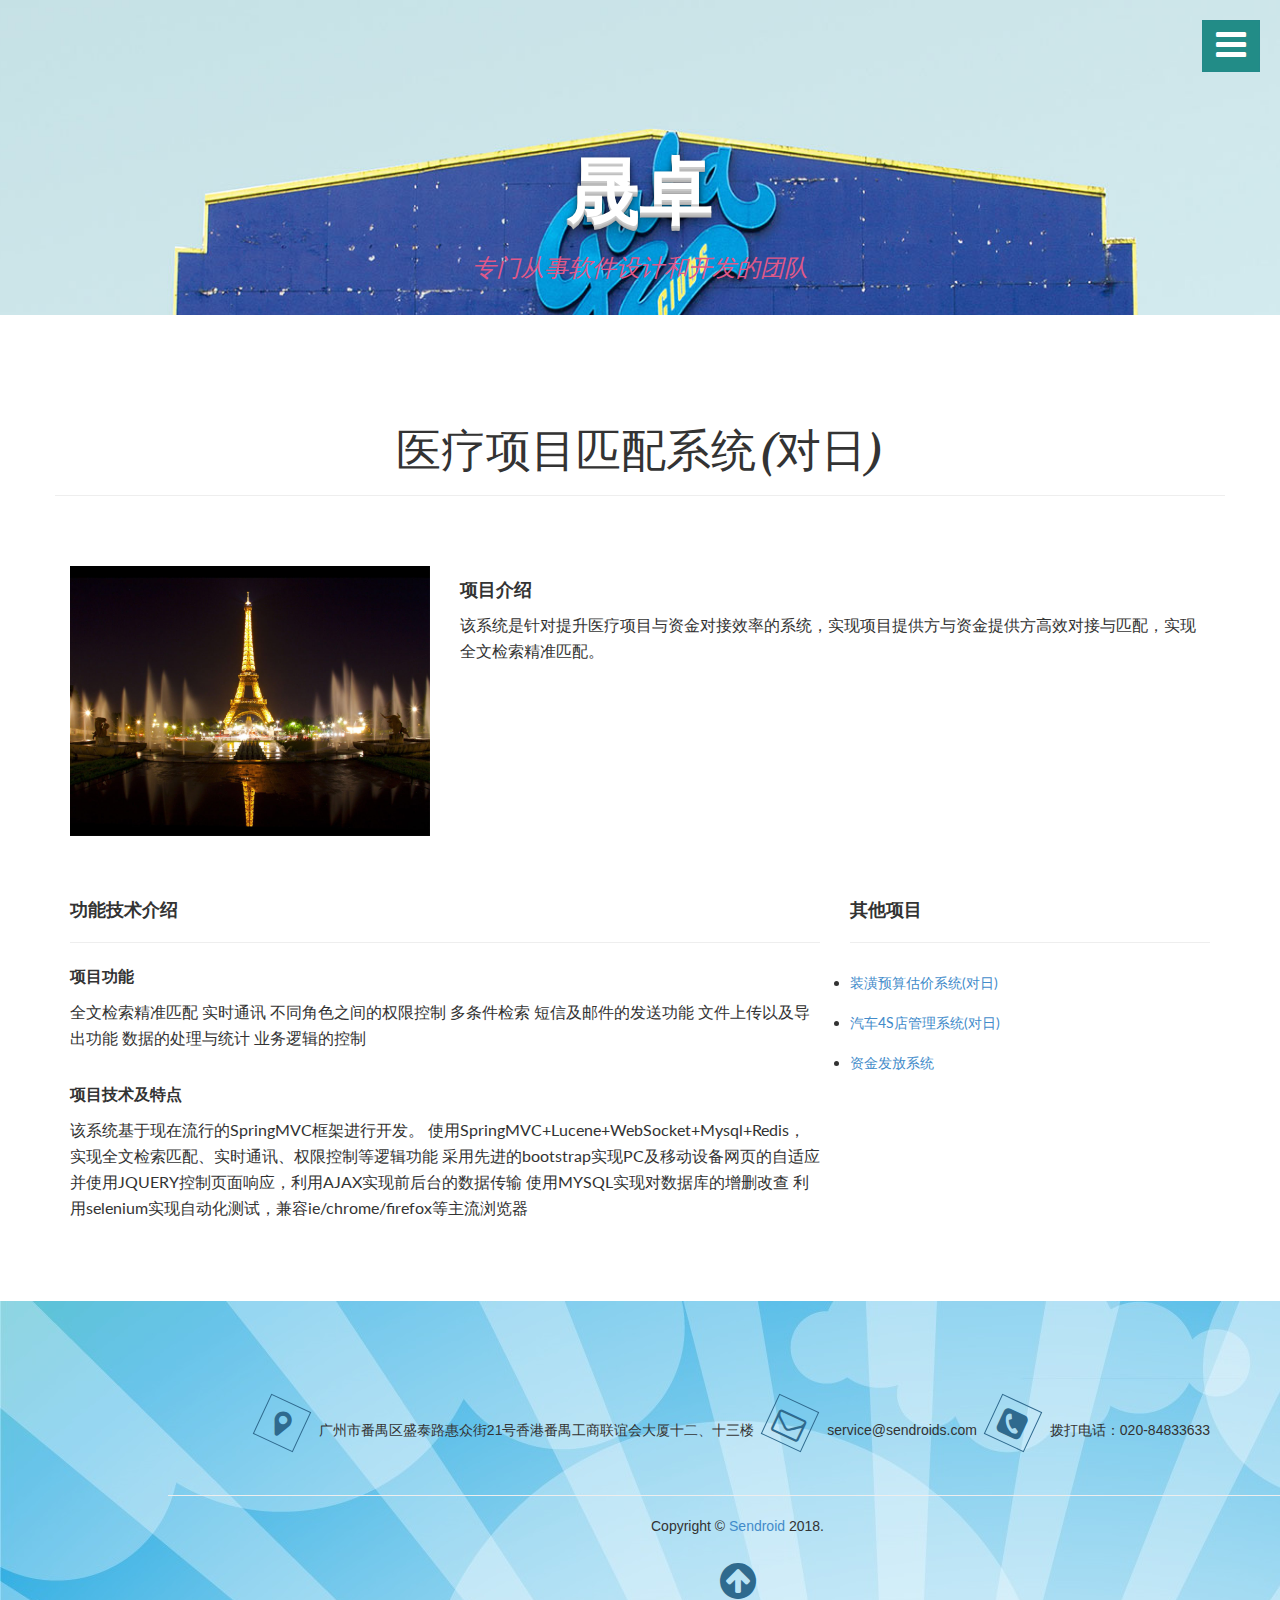
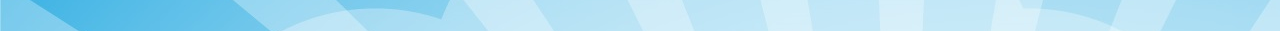
<file: product3.html>
<!DOCTYPE html>
<html lang="en">

<head>
    <meta charset="utf-8">
    <meta name="viewport" content="width=device-width, initial-scale=1.0">
    <meta name="description" content="">
    <meta name="author" content="">

    <title>Sendroid</title>

    <!-- Bootstrap core CSS -->
    <link href="css/bootstrap.css" rel="stylesheet">

    <!-- Add custom CSS here -->
    <link href="css/style.css" rel="stylesheet">
    <link href="font-awesome/css/font-awesome.min.css" rel="stylesheet">
    <link href='http://fonts.googleapis.com/css?family=Lato' rel='stylesheet' type='text/css'>
    <link href='http://fonts.googleapis.com/css?family=Lobster' rel='stylesheet' type='text/css'>

</head>

<body>

<!-- Side Menu -->
<a id="menu-toggle" href="#" class="btn btn-primary btn-lg toggle"><i class="fa fa-bars"></i></a>
<div id="sidebar-wrapper">
    <ul class="sidebar-nav">
        <li>
            <a id="menu-close" href="#" class="btn btn-default btn-lg pull-right toggle">
                <i class="fa fa-times"></i>
            </a>
        </li>
        <li class="sidebar-brand">
            <a href="index.html">Sendroid</a>
            <hr>
        </li>
        <li>
            <a href="index.html">首页</a>
        </li>
        <li>
            <a href="work.html">我们的职位</a>
        </li>

    </ul>
</div>
<!-- /Side Menu -->

<!-- Full Page Image Header Area -->
<div id="top" class="header1">
    <div class="vert-text parallax">
        <h1 class="header-text">晟卓</h1>
        <h3 class="header-text">
            <em class="header-text">专门从事软件设计和开发的团队</em>
        </h3><br />
    </div>
</div>
<!-- /Full Page Image Header Area -->

<!-- Intro -->
<div id="about">
    <div class="light-wrapper">
        <div class="container inner">
            <div class="row">
                <div class="text-center">
                    <h2 class="main-title">医疗项目匹配系统(对日)</h2>
                    <hr>
                </div>
                <div class="divide50"></div>
                <div class="col-sm-4">
                    <figure><img src="img/paris.jpg" alt="" style="width: 100%;"></figure>
                </div>
                <div class="col-sm-8">
                    <h4>项目介绍</h4>
                    <p>该系统是针对提升医疗项目与资金对接效率的系统，实现项目提供方与资金提供方高效对接与匹配，实现全文检索精准匹配。</p>
                </div>
            </div>
            <div class="divide50"></div>
            <div class="row">

                <div class="col-sm-8">
                    <h4>功能技术介绍</h4><hr>
                    <h5>项目功能</h5>
                    <p>全文检索精准匹配
                        实时通讯
                        不同角色之间的权限控制
                        多条件检索
                        短信及邮件的发送功能
                        文件上传以及导出功能
                        数据的处理与统计
                        业务逻辑的控制
                    </p>
                    <div class="divide10"></div>
                    <h5>项目技术及特点</h5>
                    <p>该系统基于现在流行的SpringMVC框架进行开发。
                        使用SpringMVC+Lucene+WebSocket+Mysql+Redis，
                        实现全文检索匹配、实时通讯、权限控制等逻辑功能
                        采用先进的bootstrap实现PC及移动设备网页的自适应
                        并使用JQUERY控制页面响应，利用AJAX实现前后台的数据传输
                        使用MYSQL实现对数据库的增删改查
                        利用selenium实现自动化测试，兼容ie/chrome/firefox等主流浏览器
                    </p>
                </div>
                <!-- /.col -->

                <div class="col-sm-4">
                    <h4>其他项目</h4><hr>
                    <div class="divide10"></div>
                    <div class="services-2">
                        <li><a href="product2.html">装潢预算估价系统(对日)</a></li>
                        <!-- /.text -->
                        <div class="divide20"></div>
                        <li><a href="product1.html">汽车4S店管理系统(对日)</a></li>
                        <!-- /.text -->
                        <div class="divide20"></div>
                        <li><a href="product4.html">资金发放系统</a></li>

                    </div>
                    <!-- /.services-2 -->

                </div>


            </div>
            <!-- /.row -->

        </div>
        <!-- /.container -->
    </div>
    <!-- /.light-wrapper -->
</div>
<!-- /Intro -->

<!-- /Map -->

<!-- Footer -->
<footer>
    <div class="container">
        <div class="row">
            <div class="col-md-12 col-md-offset-1 text-center">
                <ul class="list-inline">
                    <li>
                        <i class="fa fa-map-marker" aria-hidden="true"></i>广州市番禺区盛泰路惠众街21号香港番禺工商联谊会大厦十二、十三楼
                    </li>

                    <li>
                        <i class="fa fa-envelope-o" aria-hidden="true"></i>service@sendroids.com
                    </li>

                    <li>
                        <i class="fa fa-phone-square" aria-hidden="true"></i>拨打电话：020-84833633
                    </li>
                </ul>
                <hr>
                <p>Copyright &copy; <a href="#">Sendroid</a>  2018. </a></p>
                <div class="top-scroll">
                    <a href="#top"><i class="fa fa-arrow-circle-up scroll"></i></a>
                </div>
            </div>
        </div>
    </div>
</footer>
<!-- /Footer -->

<!-- begin:booking -->
<div class="modal fade" id="booking" tabindex="-1" role="dialog" aria-labelledby="booking" aria-hidden="true">
    <div class="modal-dialog modal-sm">
        <div class="modal-content">
            <div class="modal-header">
                <button type="button" class="close" data-dismiss="modal" aria-hidden="true">&times;</button>
                <h4 class="modal-title">Online Booking Form</h4>
            </div>
            <div class="modal-body">
                <form role="form">
                    <div class="form-group">
                        <label for="emailAddress">Email address</label>
                        <input id="emailAddress" type="email" class="form-control input-lg" placeholder="Enter email">
                    </div>
                    <div class="form-group">
                        <label for="password">Password</label>
                        <input id="password" type="password" class="form-control input-lg" placeholder="Password">
                    </div>
                    <div class="form-group">
                        <label for="country">Which country do you want to travel?</label>
                        <select class="form-control" id="country">
                            <option>Australia</option>
                            <option>Bangladesh</option>
                            <option>England</option>
                            <option>France</option>
                            <option>U.S.A</option>
                        </select>
                    </div>

                </form>
            </div>
            <div class="modal-footer">
                <input type="submit" class="btn confirm-btn" value="Confirm">
            </div>
        </div>
    </div>
</div>
<!-- end:booking -->

<!-- JavaScript -->
<script src="js/jquery-1.10.2.js"></script>
<script src="js/bootstrap.js"></script>
<script type="text/javascript" src="js/jquery.parallax-1.1.3.js"></script>

<!-- Custom JavaScript for the Side Menu and Smooth Scrolling -->
<script>
    $("#menu-close").click(function(e) {
        e.preventDefault();
        $("#sidebar-wrapper").toggleClass("active");
    });
</script>
<script>
    $("#menu-toggle").click(function(e) {
        e.preventDefault();
        $("#sidebar-wrapper").toggleClass("active");
    });
</script>
<script>
    $(function() {
        $('a[href*=#]:not([href=#])').click(function() {
            if (location.pathname.replace(/^\//, '') == this.pathname.replace(/^\//, '') || location.hostname == this.hostname) {

                var target = $(this.hash);
                target = target.length ? target : $('[name=' + this.hash.slice(1) + ']');
                if (target.length) {
                    $('html,body').animate({
                        scrollTop: target.offset().top
                    }, 1000);
                    return false;
                }
            }
        });
    });
</script>

<!-- modal -->

<script>

    $('.modal').on('shown.bs.modal', function () {
        var curModal = this;
        $('.modal').each(function(){
            if(this != curModal){
                $(this).modal('hide');
            }
        });
    });

</script>

</body>
</html>
</file>
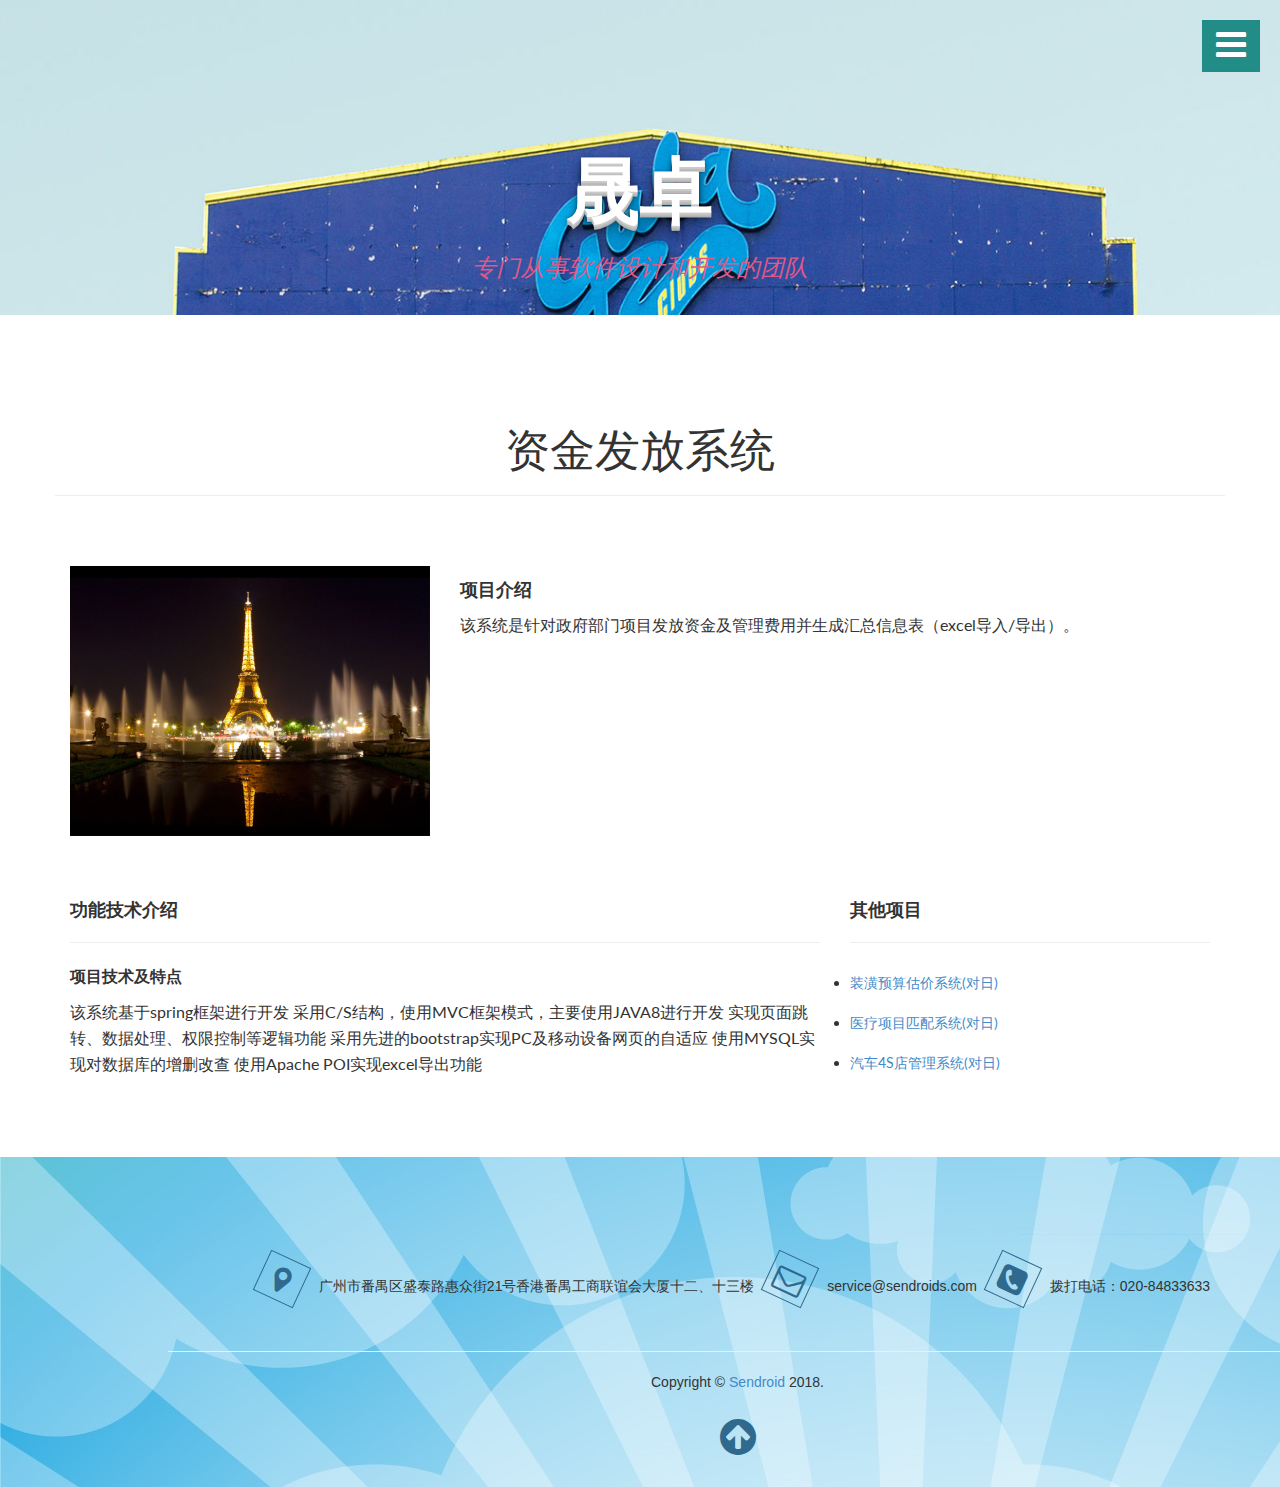
<file: product4.html>
<!DOCTYPE html>
<html lang="en">

<head>
    <meta charset="utf-8">
    <meta name="viewport" content="width=device-width, initial-scale=1.0">
    <meta name="description" content="">
    <meta name="author" content="">

    <title>Sendroid</title>

    <!-- Bootstrap core CSS -->
    <link href="css/bootstrap.css" rel="stylesheet">

    <!-- Add custom CSS here -->
    <link href="css/style.css" rel="stylesheet">
    <link href="font-awesome/css/font-awesome.min.css" rel="stylesheet">
    <link href='http://fonts.googleapis.com/css?family=Lato' rel='stylesheet' type='text/css'>
    <link href='http://fonts.googleapis.com/css?family=Lobster' rel='stylesheet' type='text/css'>

</head>

<body>

<!-- Side Menu -->
<a id="menu-toggle" href="#" class="btn btn-primary btn-lg toggle"><i class="fa fa-bars"></i></a>
<div id="sidebar-wrapper">
    <ul class="sidebar-nav">
        <li>
            <a id="menu-close" href="#" class="btn btn-default btn-lg pull-right toggle">
                <i class="fa fa-times"></i>
            </a>
        </li>
        <li class="sidebar-brand">
            <a href="index.html">Sendroid</a>
            <hr>
        </li>
        <li>
            <a href="index.html">首页</a>
        </li>
        <li>
            <a href="work.html">我们的职位</a>
        </li>

    </ul>
</div>
<!-- /Side Menu -->

<!-- Full Page Image Header Area -->
<div id="top" class="header1">
    <div class="vert-text parallax">
        <h1 class="header-text">晟卓</h1>
        <h3 class="header-text">
            <em class="header-text">专门从事软件设计和开发的团队</em>
        </h3><br />
    </div>
</div>
<!-- /Full Page Image Header Area -->

<!-- Intro -->
<div id="about">
    <div class="light-wrapper">
        <div class="container inner">
            <div class="row">
                <div class="text-center">
                    <h2 class="main-title">资金发放系统</h2>
                    <hr>
                </div>
                <div class="divide50"></div>
                <div class="col-sm-4">
                    <figure><img src="img/paris.jpg" alt="" style="width: 100%;"></figure>
                </div>
                <div class="col-sm-8">
                    <h4>项目介绍</h4>
                    <p>该系统是针对政府部门项目发放资金及管理费用并生成汇总信息表（excel导入/导出）。</p>
                </div>
            </div>
            <div class="divide50"></div>
            <div class="row">

                <div class="col-sm-8">
                    <h4>功能技术介绍</h4><hr>
                    <h5>项目技术及特点</h5>
                    <p>该系统基于spring框架进行开发
                        采用C/S结构，使用MVC框架模式，主要使用JAVA8进行开发
                        实现页面跳转、数据处理、权限控制等逻辑功能
                        采用先进的bootstrap实现PC及移动设备网页的自适应
                        使用MYSQL实现对数据库的增删改查
                        使用Apache POI实现excel导出功能
                    </p>
                </div>
                <!-- /.col -->

                <div class="col-sm-4">
                    <h4>其他项目</h4><hr>
                    <div class="divide10"></div>
                    <div class="services-2">
                        <li><a href="product2.html">装潢预算估价系统(对日)</a></li>
                        <!-- /.text -->
                        <div class="divide20"></div>
                        <li><a href="product3.html">医疗项目匹配系统(对日)</a></li>
                        <!-- /.text -->
                        <div class="divide20"></div>
                        <li><a href="product1.html">汽车4S店管理系统(对日)</a></li>

                    </div>
                    <!-- /.services-2 -->

                </div>


            </div>
            <!-- /.row -->

        </div>
        <!-- /.container -->
    </div>
    <!-- /.light-wrapper -->
</div>
<!-- /Intro -->

<!-- /Map -->

<!-- Footer -->
<footer>
    <div class="container">
        <div class="row">
            <div class="col-md-12 col-md-offset-1 text-center">
                <ul class="list-inline">
                    <li>
                        <i class="fa fa-map-marker" aria-hidden="true"></i>广州市番禺区盛泰路惠众街21号香港番禺工商联谊会大厦十二、十三楼
                    </li>

                    <li>
                        <i class="fa fa-envelope-o" aria-hidden="true"></i>service@sendroids.com
                    </li>

                    <li>
                        <i class="fa fa-phone-square" aria-hidden="true"></i>拨打电话：020-84833633
                    </li>
                </ul>
                <hr>
                <p>Copyright &copy; <a href="#">Sendroid</a>  2018. </a></p>
                <div class="top-scroll">
                    <a href="#top"><i class="fa fa-arrow-circle-up scroll"></i></a>
                </div>
            </div>
        </div>
    </div>
</footer>
<!-- /Footer -->

<!-- begin:booking -->
<div class="modal fade" id="booking" tabindex="-1" role="dialog" aria-labelledby="booking" aria-hidden="true">
    <div class="modal-dialog modal-sm">
        <div class="modal-content">
            <div class="modal-header">
                <button type="button" class="close" data-dismiss="modal" aria-hidden="true">&times;</button>
                <h4 class="modal-title">Online Booking Form</h4>
            </div>
            <div class="modal-body">
                <form role="form">
                    <div class="form-group">
                        <label for="emailAddress">Email address</label>
                        <input id="emailAddress" type="email" class="form-control input-lg" placeholder="Enter email">
                    </div>
                    <div class="form-group">
                        <label for="password">Password</label>
                        <input id="password" type="password" class="form-control input-lg" placeholder="Password">
                    </div>
                    <div class="form-group">
                        <label for="country">Which country do you want to travel?</label>
                        <select class="form-control" id="country">
                            <option>Australia</option>
                            <option>Bangladesh</option>
                            <option>England</option>
                            <option>France</option>
                            <option>U.S.A</option>
                        </select>
                    </div>

                </form>
            </div>
            <div class="modal-footer">
                <input type="submit" class="btn confirm-btn" value="Confirm">
            </div>
        </div>
    </div>
</div>
<!-- end:booking -->

<!-- JavaScript -->
<script src="js/jquery-1.10.2.js"></script>
<script src="js/bootstrap.js"></script>
<script type="text/javascript" src="js/jquery.parallax-1.1.3.js"></script>

<!-- Custom JavaScript for the Side Menu and Smooth Scrolling -->
<script>
    $("#menu-close").click(function(e) {
        e.preventDefault();
        $("#sidebar-wrapper").toggleClass("active");
    });
</script>
<script>
    $("#menu-toggle").click(function(e) {
        e.preventDefault();
        $("#sidebar-wrapper").toggleClass("active");
    });
</script>
<script>
    $(function() {
        $('a[href*=#]:not([href=#])').click(function() {
            if (location.pathname.replace(/^\//, '') == this.pathname.replace(/^\//, '') || location.hostname == this.hostname) {

                var target = $(this.hash);
                target = target.length ? target : $('[name=' + this.hash.slice(1) + ']');
                if (target.length) {
                    $('html,body').animate({
                        scrollTop: target.offset().top
                    }, 1000);
                    return false;
                }
            }
        });
    });
</script>

<!-- modal -->

<script>

    $('.modal').on('shown.bs.modal', function () {
        var curModal = this;
        $('.modal').each(function(){
            if(this != curModal){
                $(this).modal('hide');
            }
        });
    });

</script>

</body>
</html>
</file>
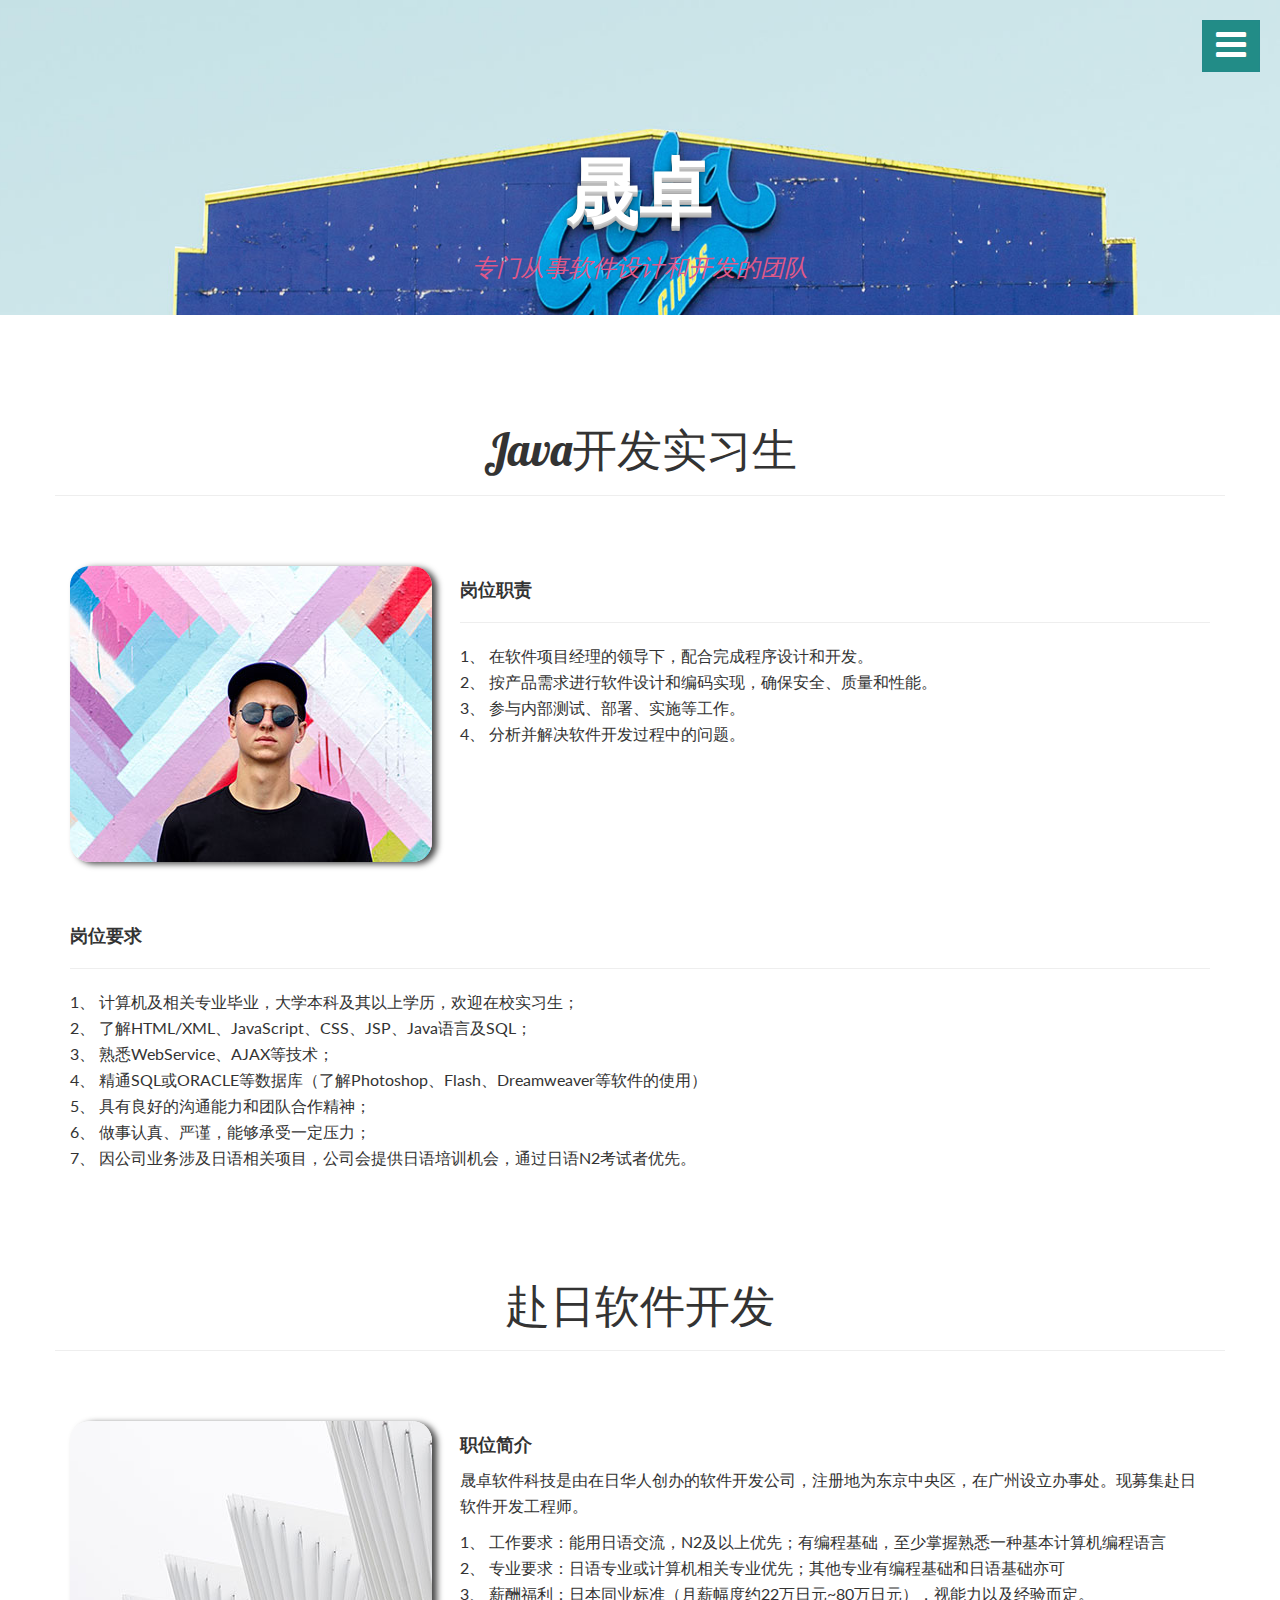
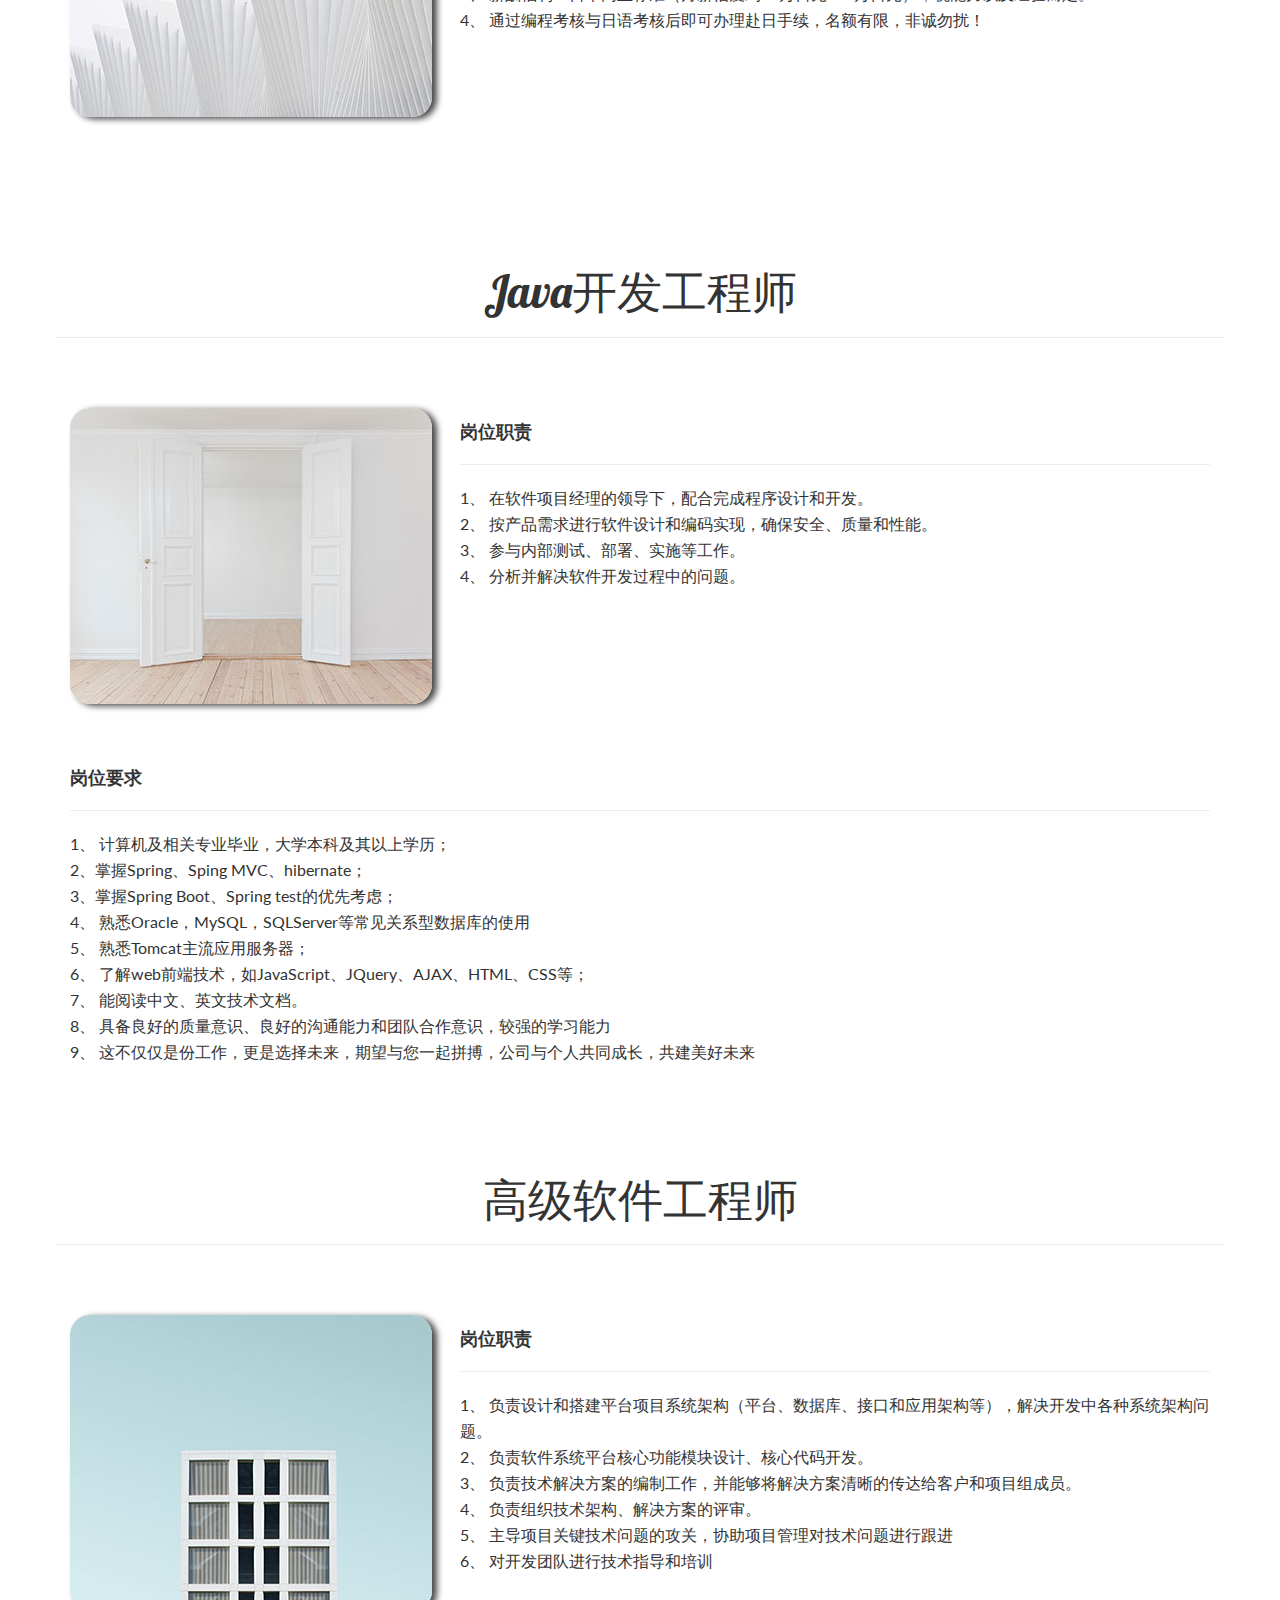
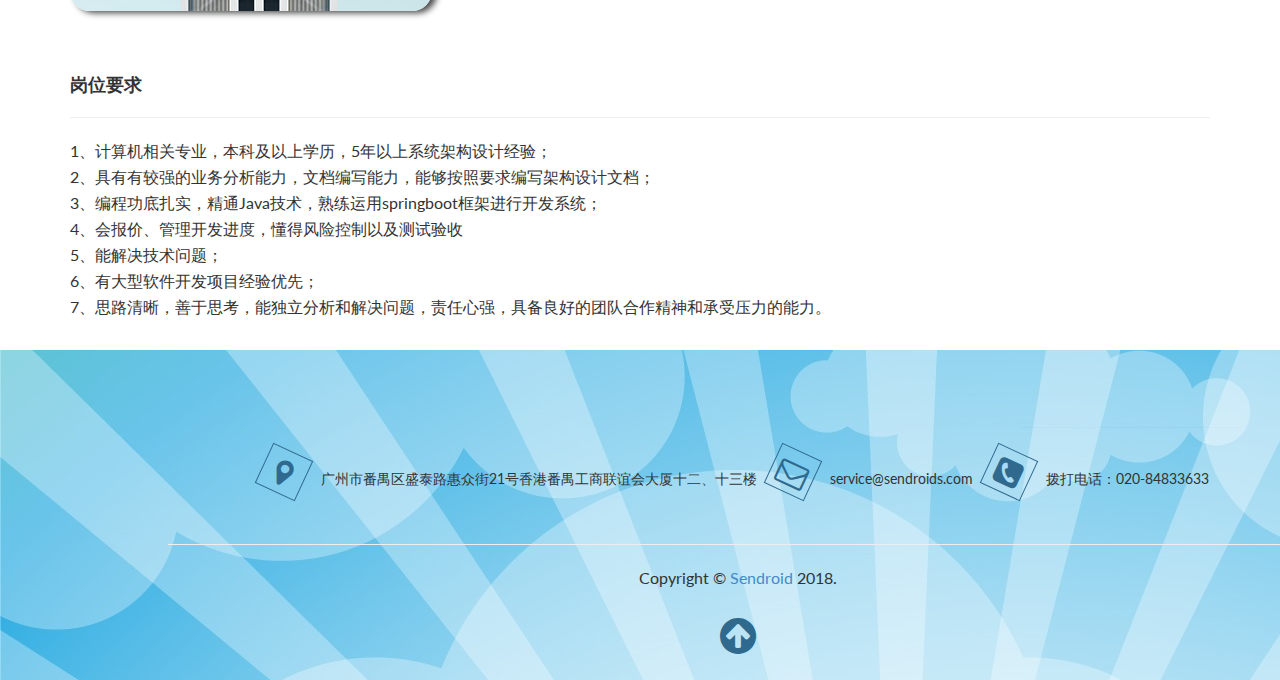
<file: work.html>
<!DOCTYPE html>
<html lang="en">

<head>
    <meta charset="utf-8">
    <meta name="viewport" content="width=device-width, initial-scale=1.0">
    <meta name="description" content="">
    <meta name="author" content="">

    <title>Sendroid</title>

    <!-- Bootstrap core CSS -->
    <link href="css/bootstrap.css" rel="stylesheet">

    <!-- Add custom CSS here -->
    <link href="css/style.css" rel="stylesheet">
    <link href="font-awesome/css/font-awesome.min.css" rel="stylesheet">
    <link href='http://fonts.googleapis.com/css?family=Lato' rel='stylesheet' type='text/css'>
    <link href='http://fonts.googleapis.com/css?family=Lobster' rel='stylesheet' type='text/css'>

</head>

<body>

<!-- Side Menu -->
<a id="menu-toggle" href="#" class="btn btn-primary btn-lg toggle"><i class="fa fa-bars"></i></a>
<div id="sidebar-wrapper">
    <ul class="sidebar-nav">
        <li>
            <a id="menu-close" href="#" class="btn btn-default btn-lg pull-right toggle">
                <i class="fa fa-times"></i>
            </a>
        </li>
        <li class="sidebar-brand">
            <a href="index.html">Sendroid</a>
            <hr>
        </li>
        <li>
            <a href="index.html">首页</a>
        </li>
        <li>
            <a href="work.html">我们的职位</a>
        </li>

    </ul>
</div>
<!-- /Side Menu -->

<!-- Full Page Image Header Area -->
<div id="top" class="header1">
    <div class="vert-text parallax">
        <h1 class="header-text">晟卓</h1>
        <h3 class="header-text">
            <em class="header-text">专门从事软件设计和开发的团队</em>
        </h3><br />
    </div>
</div>
<!-- /Full Page Image Header Area -->

<!-- Intro -->
<div id="about">
    <div class="light-wrapper">
        <div class="container inner">
            <div class="row">
                <div class="text-center">
                    <h2 class="main-title">Java开发实习生</h2>
                    <hr>
                </div>
                <div class="divide50"></div>
                <div class="col-sm-4">
                    <figure><img src="img/blog_5.jpg" alt="" style="border-radius: 20px;box-shadow:5px 2px 6px #494949;"></figure>
                </div>
                <div class="col-sm-8">
                    <h4>岗位职责</h4><hr>
                    <p>1、	在软件项目经理的领导下，配合完成程序设计和开发。<br/>
                        2、	按产品需求进行软件设计和编码实现，确保安全、质量和性能。<br/>
                        3、	参与内部测试、部署、实施等工作。<br/>
                        4、	分析并解决软件开发过程中的问题。 </p>
                </div>
            </div>
            <div class="divide50"></div>
            <div class="row">

                <div class="col-sm-0">

                </div>
                <!-- /.col -->

                <div class="col-sm-12">
                    <h4>岗位要求</h4><hr>
                    <p>1、	计算机及相关专业毕业，大学本科及其以上学历，欢迎在校实习生；<br/>
                        2、	了解HTML/XML、JavaScript、CSS、JSP、Java语言及SQL；<br/>
                        3、	熟悉WebService、AJAX等技术；<br/>
                        4、	精通SQL或ORACLE等数据库（了解Photoshop、Flash、Dreamweaver等软件的使用）<br/>
                        5、	具有良好的沟通能力和团队合作精神；<br/>
                        6、	做事认真、严谨，能够承受一定压力；<br/>
                        7、	因公司业务涉及日语相关项目，公司会提供日语培训机会，通过日语N2考试者优先。</p>
                    <!-- /.services-2 -->

                </div>


            </div>
            <!-- /.row -->

        </div>
        <!-- /.container -->
    </div>

    <!-- /.light-wrapper -->
    <div class="light-wrapper">
        <div class="container inner">
            <div class="row">
                <div class="text-center">
                    <h2 class="main-title">赴日软件开发</h2>
                    <hr>
                </div>
                <div class="divide50"></div>
                <div class="col-sm-4">
                    <figure><img src="img/blog_3.jpg" alt="" style="border-radius: 20px;box-shadow:5px 2px 6px #494949;"></figure>
                </div>
                <div class="col-sm-8">
                    <h4>职位简介</h4>
                    <p>晟卓软件科技是由在日华人创办的软件开发公司，注册地为东京中央区，在广州设立办事处。现募集赴日软件开发工程师。</p>
                    <p>1、	工作要求：能用日语交流，N2及以上优先；有编程基础，至少掌握熟悉一种基本计算机编程语言<br/>
                        2、	专业要求：日语专业或计算机相关专业优先；其他专业有编程基础和日语基础亦可<br/>
                        3、	薪酬福利：日本同业标准（月薪幅度约22万日元~80万日元），视能力以及经验而定。<br/>
                        4、	通过编程考核与日语考核后即可办理赴日手续，名额有限，非诚勿扰！</p>
                </div>
            </div>
            <div class="divide50"></div>

            </div>
            <!-- /.row -->

        </div>
        <!-- /.container -->
    <!-- /.light-wrapper -->

    <div class="light-wrapper">
        <div class="container inner">
            <div class="row">
                <div class="text-center">
                    <h2 class="main-title">Java开发工程师</h2>
                    <hr>
                </div>
                <div class="divide50"></div>
                <div class="col-sm-4">
                    <figure><img src="img/blog_2.jpg" alt="" style="border-radius: 20px;box-shadow:5px 2px 6px #494949;"></figure>
                </div>
                <div class="col-sm-8">
                    <h4>岗位职责</h4><hr>
                    <p> 1、	在软件项目经理的领导下，配合完成程序设计和开发。<br/>
                        2、	按产品需求进行软件设计和编码实现，确保安全、质量和性能。<br/>
                        3、	参与内部测试、部署、实施等工作。<br/>
                        4、	分析并解决软件开发过程中的问题。</p>
                </div>
            </div>
            <div class="divide50"></div>
            <div class="row">

                <div class="col-sm-0">

                </div>
                <!-- /.col -->

                <div class="col-sm-12">
                    <h4>岗位要求</h4><hr>
                    <p>1、	计算机及相关专业毕业，大学本科及其以上学历；<br/>
                        2、掌握Spring、Sping MVC、hibernate；<br/>
                        3、掌握Spring Boot、Spring test的优先考虑；<br/>
                        4、	熟悉Oracle，MySQL，SQLServer等常见关系型数据库的使用<br/>
                        5、	熟悉Tomcat主流应用服务器；<br/>
                        6、	了解web前端技术，如JavaScript、JQuery、AJAX、HTML、CSS等；<br/>
                        7、	能阅读中文、英文技术文档。<br/>
                        8、	具备良好的质量意识、良好的沟通能力和团队合作意识，较强的学习能力<br/>
                        9、	这不仅仅是份工作，更是选择未来，期望与您一起拼搏，公司与个人共同成长，共建美好未来</p>
                    <!-- /.services-2 -->

                </div>


            </div>
            <!-- /.row -->

        </div>

        <div class="light-wrapper">
            <div class="container inner">
                <div class="row">
                    <div class="text-center">
                        <h2 class="main-title">高级软件工程师</h2>
                        <hr>
                    </div>
                    <div class="divide50"></div>
                    <div class="col-sm-4">
                        <figure><img src="img/blog_1.jpg" alt="" style="border-radius: 20px;box-shadow:5px 2px 6px #494949;"></figure>
                    </div>
                    <div class="col-sm-8">
                        <h4>岗位职责</h4><hr>
                        <p>1、	负责设计和搭建平台项目系统架构（平台、数据库、接口和应用架构等），解决开发中各种系统架构问题。<br/>
                            2、	负责软件系统平台核心功能模块设计、核心代码开发。<br/>
                            3、	负责技术解决方案的编制工作，并能够将解决方案清晰的传达给客户和项目组成员。<br/>
                            4、	负责组织技术架构、解决方案的评审。<br/>
                            5、	主导项目关键技术问题的攻关，协助项目管理对技术问题进行跟进<br/>
                            6、	对开发团队进行技术指导和培训</p>
                    </div>
                </div>
                <div class="divide50"></div>
                <div class="row">

                    <div class="col-sm-0">

                    </div>
                    <!-- /.col -->

                    <div class="col-sm-12">
                        <h4>岗位要求</h4><hr>
                        <p>1、计算机相关专业，本科及以上学历，5年以上系统架构设计经验；<br/>
                            2、具有有较强的业务分析能力，文档编写能力，能够按照要求编写架构设计文档；<br/>
                            3、编程功底扎实，精通Java技术，熟练运用springboot框架进行开发系统；<br/>
                            4、会报价、管理开发进度，懂得风险控制以及测试验收<br/>
                            5、能解决技术问题；<br/>
                            6、有大型软件开发项目经验优先；<br/>
                            7、思路清晰，善于思考，能独立分析和解决问题，责任心强，具备良好的团队合作精神和承受压力的能力。</p>
                        <!-- /.services-2 -->

                    </div>


                </div>
                <!-- /.row -->

            </div>
        <!-- /.container -->
    </div>
<!-- /Map -->

<!-- Footer -->
<footer>
    <div class="container">
        <div class="row">
            <div class="col-md-12 col-md-offset-1 text-center">
                <ul class="list-inline">
                    <li>
                        <i class="fa fa-map-marker" aria-hidden="true"></i>广州市番禺区盛泰路惠众街21号香港番禺工商联谊会大厦十二、十三楼
                    </li>

                    <li>
                        <i class="fa fa-envelope-o" aria-hidden="true"></i>service@sendroids.com
                    </li>

                    <li>
                        <i class="fa fa-phone-square" aria-hidden="true"></i>拨打电话：020-84833633
                    </li>
                </ul>
                <hr>
                <p>Copyright &copy; <a href="#">Sendroid</a>  2018. </a></p>
                <div class="top-scroll">
                    <a href="#top"><i class="fa fa-arrow-circle-up scroll"></i></a>
                </div>
            </div>
        </div>
    </div>
</footer>
<!-- /Footer -->

<!-- begin:booking -->
<div class="modal fade" id="booking" tabindex="-1" role="dialog" aria-labelledby="booking" aria-hidden="true">
    <div class="modal-dialog modal-sm">
        <div class="modal-content">
            <div class="modal-header">
                <button type="button" class="close" data-dismiss="modal" aria-hidden="true">&times;</button>
                <h4 class="modal-title">Online Booking Form</h4>
            </div>
            <div class="modal-body">
                <form role="form">
                    <div class="form-group">
                        <label for="emailAddress">Email address</label>
                        <input id="emailAddress" type="email" class="form-control input-lg" placeholder="Enter email">
                    </div>
                    <div class="form-group">
                        <label for="password">Password</label>
                        <input id="password" type="password" class="form-control input-lg" placeholder="Password">
                    </div>
                    <div class="form-group">
                        <label for="country">Which country do you want to travel?</label>
                        <select class="form-control" id="country">
                            <option>Australia</option>
                            <option>Bangladesh</option>
                            <option>England</option>
                            <option>France</option>
                            <option>U.S.A</option>
                        </select>
                    </div>

                </form>
            </div>
            <div class="modal-footer">
                <input type="submit" class="btn confirm-btn" value="Confirm">
            </div>
        </div>
    </div>
</div>
<!-- end:booking -->

<!-- JavaScript -->
<script src="js/jquery-1.10.2.js"></script>
<script src="js/bootstrap.js"></script>
<script type="text/javascript" src="js/jquery.parallax-1.1.3.js"></script>

<!-- Custom JavaScript for the Side Menu and Smooth Scrolling -->
<script>
    $("#menu-close").click(function(e) {
        e.preventDefault();
        $("#sidebar-wrapper").toggleClass("active");
    });
</script>
<script>
    $("#menu-toggle").click(function(e) {
        e.preventDefault();
        $("#sidebar-wrapper").toggleClass("active");
    });
</script>
<script>
    $(function() {
        $('a[href*=#]:not([href=#])').click(function() {
            if (location.pathname.replace(/^\//, '') == this.pathname.replace(/^\//, '') || location.hostname == this.hostname) {

                var target = $(this.hash);
                target = target.length ? target : $('[name=' + this.hash.slice(1) + ']');
                if (target.length) {
                    $('html,body').animate({
                        scrollTop: target.offset().top
                    }, 1000);
                    return false;
                }
            }
        });
    });
</script>

<!-- modal -->

<script>

    $('.modal').on('shown.bs.modal', function () {
        var curModal = this;
        $('.modal').each(function(){
            if(this != curModal){
                $(this).modal('hide');
            }
        });
    });

</script>

</body>
</html>
</file>
<file: css/style.css>
/* Global Styles */

html,
body {
  height: 100%;
  width: 100%;
}
.retina{
  margin: 0;
  float: left;
  padding:0 15px 5px 0;
}
/* .light-wrapper {
    background: #f7f7f7
} */
.divide50 {
    width: 100%;
    height: 50px;
}
i.fa.fa-bars {
  font-size: 35px;
}
.divide5 {
    width: 100%;
    height: 5px;
}
em.header-text {
padding: 9px 20px;
position: relative;
top: 6px;
color: rgb(223, 88, 137);
border-radius: 4px;
}
.divide10 {
    width: 100%;
    height: 10px;
}
.divide15 {
    width: 100%;
    height: 15px;
}
.divide20 {
    width: 100%;
    height: 20px;
}
.inner {
    padding-top: 40px;
    padding-bottom: 40px;
}
.vert-text {
  display: table-cell;
  vertical-align: middle;
  text-align: center;
}
.main-title{
  font-family: 'Lobster', cursive;
  font-size: 45px;
}
#about{
  font-family: "Lato";
  margin: 50px 0px;
}
#about p {
  font-size: 16px;
  line-height: 26px;
}
#about h4{
  font-size: 18px;
  font-weight: bold;
  line-height: 26px;
}
ol.color {
  line-height: 26px;
  font-size: 16px;
}
#about h5{
  font-size: 16px;
  font-weight: bold;
  line-height: 26px;
}
.service-icon:hover{
 background: white;
 color:#7FBBDA;
 transition:.5s;
 cursor:pointer;
}

.vert-text h1 {
  font-family: 'Lobster', cursive;
  padding: 0;
  margin: 0;
  font-size: 4.5em;
  font-weight: 700;
  text-shadow: 2px 2px rgba(156, 190, 200, 1);
}
.copyrights{
	text-indent:-9999px;
	height:0;
	line-height:0;
	font-size:0;
	overflow:hidden;
}
h1.header-text {
  font-family: 'Lobster', cursive;
  text-shadow: 0 1px 0 #ccc, 0 2px 0 #c9c9c9, 0 3px 0 #bbb, 0 4px 0 #b9b9b9, 0 5px 0 #aaa, 0 6px 1px rgba(0,0,0,.1), 0 0 5px rgba(0,0,0,.1), 0 1px 3px rgba(0,0,0,.3), 0 3px 5px rgba(0,0,0,.2), 0 5px 10px rgba(0,0,0,.25), 0 10px 10px rgba(0,0,0,.2), 0 20px 20px rgba(0,0,0,.15);
  margin-top: 140px;
  color: white;
  font-size: 73px;
  font-weight: bold;
}
h3.header-text{
  color: #EC7787;
  }

.btn-default {
    color: #6C472C;
  }

.btn-primary {
  background-color: #228C87;
  border-color: #228989;
}
.btn-primary:hover{
  background-color: #6DD1C9;
  border-color: #6DD1C9;
}
.space{
  margin-top: 70px;
}
.btn{
  border-radius: 0px;
  -webkit-transition: all 0.4s ease 0s;
  -moz-transition: all 0.4s ease 0s;
  -ms-transition: all 0.4s ease 0s;
  -o-transition: all 0.4s ease 0s;
  transition: all 0.4s ease 0s;
}
/* --------------------------  button  --------------------------------------------- */

a.header-btn {
  border: 1px solid rgb(223, 49, 74);
  background-color: rgba(35, 140, 133, 0);
  color: #EC7787;
  /* box-shadow: 2px 2px #625862; */
  font-size: 20px;
  padding: 17px 25px;
}

.header-btn:hover {
    color: rgb(35, 140, 133);
    background-color: #fff;
    border: 1px solid;
    box-shadow: none;
}

.booking-btn {
    border: 1px solid #fff;
    color: #fff;
    padding: 15px 27px;
    font-size: 18px;
    border-radius: 30px;
}

.booking-btn:hover,
.booking-btn:active,
.booking-btn:focus {
    background-color: #fff;
    color: rgb(10, 81, 117);
    box-shadow: 2px 2px #1C1C1F;
}

/*-----------------------------------------------------------------------------------*/
/*  12. PROGRESS BAR
/*-----------------------------------------------------------------------------------*/
.progress-list {
    margin: 0;
    padding: 0;
    list-style: none;
}
.progress-list p {
    margin-bottom: 5px
}
.progress-list li {
    margin-bottom: 20px
}
.progress-list li em {
    padding-left: 8px;
    color: #72b6af;
    font-style: normal;
}
.progress-list li em:before {
    content: "-";
    padding-right: 10px;
    display: inline-block;
}
.progress.plain {
    height: 15px;
    margin-bottom: 0;
    filter: progid:DXImageTransform.Microsoft.gradient(enabled = false);
    background: rgba(114,182,175,0.15);
    -webkit-border-radius: 4px;
    border-radius: 4px;
    -webkit-box-shadow: none;
    -moz-box-shadow: none;
    box-shadow: none;
}
.progress.plain .bar {
    float: left;
    filter: progid:DXImageTransform.Microsoft.gradient(enabled = false);
    width: 0;
    height: 100%;
    font-size: 12px;
    color: #ffffff;
    text-align: center;
    text-shadow: none;
    background: #72b6af;
    -webkit-border-radius: 4px;
    border-radius: 4px;
    -webkit-box-shadow: none;
    -moz-box-shadow: none;
    box-shadow: none;
}

/* Side Menu */

#sidebar-wrapper {
margin-right: -250px;
right: 0;
width: 250px;
background: #1F5F61;
position: fixed;
height: 100%;
overflow-y: auto;
z-index: 1000;
-webkit-transition: all 0.4s ease 0s;
-moz-transition: all 0.4s ease 0s;
-ms-transition: all 0.4s ease 0s;
-o-transition: all 0.4s ease 0s;
transition: all 0.4s ease 0s;
}

.sidebar-nav {
  position: absolute;
  top: 0;
  width: 250px;
  list-style: none;
  margin: 0;
  padding: 0;
}

.sidebar-nav li {
  line-height: 40px;
  text-indent: 60px;

}

.sidebar-nav li a {
  color: white;
  display: block;
  text-decoration: none;
  font-size: 18px;
  margin-top: 20px;
  transition: all 0.3s;
  -moz-transition: all 0.3s;
  -webkit-transition: all 0.3s;
  -ms-transition: all 0.3s;
}

.sidebar-nav li a:hover {
  color: #fff;
  background: rgba(255,255,255,0.2);
  text-decoration: none;
  padding-top: 10px;
  padding-bottom: 10px;
}

.sidebar-nav li a:active,
.sidebar-nav li a:focus {
  text-decoration: none;
}

.sidebar-nav > .sidebar-brand {
  height: 55px;
  line-height: 55px;
  font-size: 18px;
}

.sidebar-nav > .sidebar-brand a {
  color: white;
  font-size: 28px;
  margin-top: 2.4em;
}

.sidebar-nav > .sidebar-brand a:hover {
  color: #fff;
  padding: 0px;
  background: none;
}

.sidebar-brand hr {
  margin: 8px 0px 87px 0px;
}

#menu-toggle {
  top: 10px;
  right: 10px;
  position: fixed;
  z-index: 1;
}

a#menu-toggle:hover {
    background-color: rgba(75, 194, 184, 1);
}

#sidebar-wrapper.active {
  right: 250px;
  width: 250px;
  -webkit-transition: all 0.4s ease 0s;
  -moz-transition: all 0.4s ease 0s;
  -ms-transition: all 0.4s ease 0s;
  -o-transition: all 0.4s ease 0s;
  transition: all 0.4s ease 0s;
}

.toggle {
  border-radius: 0px;
  margin: 10px 10px 0px 0px;
  padding: 7px 13px;
}

a#menu-close {
  background-color: transparent;
  border: none;
  color: #fff;
}

a#menu-close:hover {
  color: cyan;
  border: none;
}
/* Full Page Image Header Area */

.header {
  display: table;
  height: 100%;
  width: 100%;
  position: relative;
  background: url(../img/bg.jpg) no-repeat center center fixed;
  -webkit-background-size: cover;
  -moz-background-size: cover;
  -o-background-size: cover;
  background-size: cover;
}

.header1 {
    display: table;
    height: 35%;
    width: 100%;
    position: relative;
    background: url(../img/portfolio_slider.jpg) no-repeat center center fixed;
    -webkit-background-size: cover;
    -moz-background-size: cover;
    -o-background-size: cover;
    background-size: cover;
}

/* Intro */

.intro {
  padding: 50px 0;
  /*background: none repeat scroll 0% 0% #F1F2ED;*/
  opacity: .8;
}

/* Services */

.services {
  background: #7fbbda;
  padding: 50px 0;
  color: #ffffff;
}


@media (min-width: 320px) and (max-width: 1024px) {
      .services {
      background: #7fbbda;
      padding: 50px 0;
      color: #ffffff;
    }
}

.service-item {
  margin-bottom: 15px;
}

i.service-icon {
  border: 3px solid #ffffff;
  border-radius: 50%;
  display: inline-block;
  font-size: 56px;
  width: 140px;
  height: 140px;
  line-height: 136px;
  vertical-align: middle;
  text-align: center;
}

h4.service-title {
    padding: 20px 0px 10px 0px;
    font-weight: bold;
}

/* Callout */

.callout {
  color: #ffffff;
  display: table;
  height: 388px;
  width: 100%;
  background: url(../img/slider-bg-3.jpg) no-repeat center center fixed;
  -webkit-background-size: cover;
  -moz-background-size: cover;
  -o-background-size: cover;
  background-size: cover;
}

/* places */
#places{
  margin-top: 100px;
  margin-bottom: 100px;
}

.grid figure {
  position: relative;
  overflow: hidden;
  margin: 10px;
  background-color:black;
  text-align: center;
  cursor: pointer;
}
figure.effect-zoe:hover {
  background: black;
}
.grid figure img {
  opacity: 0.7;
}

.grid figure figcaption {
  padding: 2em;
  color: #fff;
  text-transform: uppercase;
  font-size: 1.25em;
  -webkit-backface-visibility: hidden;
  backface-visibility: hidden;
}

.grid figure figcaption::before,
.grid figure figcaption::after {
  pointer-events: none;
}

.grid figure figcaption,
.grid figure figcaption > a {
  position: absolute;
  top: 0;
  left: 0;
  width: 100%;
  height: 100%;
}

/* Anchor will cover the whole item by default */
/* For some effects it will show as a button */
.grid figure figcaption > a {
  z-index: 1000;
  text-indent: 200%;
  white-space: nowrap;
  font-size: 0;
  opacity: 0;
}

.grid figure h2 {
  word-spacing: -0.15em;
  font-weight: 300;
}

.grid figure h2 span {
  font-weight: 800;
}

.grid figure h2,
.grid figure p {
  margin: 0;
}

.grid figure p {
  letter-spacing: 1px;
  font-size: 68.5%;
}

figure.effect-zoe figcaption {
  top: auto;
  bottom: 0;
  padding: 1em;
  height: 3.75em;
  background: #0A5175;
  color: #fff;
  -webkit-transition: -webkit-transform 0.35s;
  transition: transform 0.35s;
  -webkit-transform: translate3d(0,100%,0);
  transform: translate3d(0,100%,0);
}

figure.effect-zoe h2 {
  float: left;
}

figure.effect-zoe p.icon-links a {
  float: right;
  color: #3c4a50;
  font-size: 1.4em;
}

figure.effect-zoe:hover p.icon-links a:hover,
figure.effect-zoe:hover p.icon-links a:focus {
  color: #252d31;
}


figure.effect-zoe:hover {
  opacity: 0.8;
  background: rgb(0, 0, 0);
}

/*figure.effect-zoe:hover p.description {
  opacity: 1;
  background: rgba(46, 155, 146, 0.38);
}*/

figure.effect-zoe p.description {
  text-align: center;
  left: 0px;
  position: absolute;
  bottom: 4.8em;
  padding: 52px;
  color: #fff;
  text-transform: none;
  font-size: 20px;
  opacity: 0;
  line-height: 40px;
  -webkit-transition: opacity 0.35s;
  transition: opacity 0.35s;
  -webkit-backface-visibility: hidden;
}

figure.effect-zoe h2,
figure.effect-zoe p.icon-links a {
  -webkit-transition: -webkit-transform 0.35s;
  transition: transform 0.35s;
  -webkit-transform: translate3d(0,200%,0);
  transform: translate3d(0,200%,0);
}

figure.effect-zoe p.icon-links a i::before {
  display: inline-block;
  padding: 8px 10px;
  color: #fff;
  -webkit-font-smoothing: antialiased;
  -moz-osx-font-smoothing: grayscale;
}

figure.effect-zoe h2 {
  display: inline-block;
  font-size: 24px;
  font-weight: lighter;
}

figure.effect-zoe:hover p.description {
  opacity: 1;
}

figure.effect-zoe:hover figcaption,
figure.effect-zoe:hover h2,
figure.effect-zoe:hover p.icon-links a {
  -webkit-transform: translate3d(0,0,0);
  transform: translate3d(0,0,0);
}

figure.effect-zoe:hover h2 {
  -webkit-transition-delay: 0.05s;
  transition-delay: 0.05s;
}

figure.effect-zoe:hover p.icon-links a:nth-child(3) {
  -webkit-transition-delay: 0.1s;
  transition-delay: 0.1s;
}

figure.effect-zoe:hover p.icon-links a:nth-child(2) {
  -webkit-transition-delay: 0.15s;
  transition-delay: 0.15s;
}

figure.effect-zoe:hover p.icon-links a:first-child {
  -webkit-transition-delay: 0.2s;
  transition-delay: 0.2s;
}
 @media(max-width: 450px){
    figure.effect-zoe p.description{
      font-size: 14px;
      line-height: 20px;
      bottom: 2.5em;
    }
 }

/* Call to Action */

.call-to-action {
  color: #ffffff;
  background: #0a5175;
  padding: 62px 0;
}

.call-to-action .btn {
  margin: 25px;
}

/*Contact */



  #contact{
    margin-top: 100px;
    margin-bottom: 100px;
  }

  .contact-text{
    margin:45px auto;
  }

/* Contact Form */

  #contact .contact-form{
    /*width:90%;
    max-width: 830px;*/
    margin: 0 auto;
    padding:25px 25px 0px 25px;
    /* -moz-box-shadow: 0px 1px 4px rgba(0,0,0, 0.2);
    -webkit-box-shadow: 0px 1px 4px rgba(0,0,0, 0.2); */
  }

  .mail-message-area{
    width:100%;
    padding:0 15px;
  }

  .mail-message{
    width: 100%;
    background:rgba(255,255,255, 0.8) !important;
    -webkit-transition: all 0.7s;
    -moz-transition: all 0.7s;
    transition: all 0.7s;
    margin:0 auto;
    border-radius: 0;
  }

  .not-visible-message{
    height:0px;
    opacity: 0;
  }

  .visible-message{
    height:auto;
    opacity: 1;
    margin:25px auto 0;
  }

/* Input Styles */

  .form{
    width: 100%;
    padding: 15px;
    background:#f8f8f8;
    border:1px solid rgba(0, 0, 0, 0.075);
    margin-bottom:25px;
    color:#727272 !important;
    font-size:13px;
    -webkit-transition: all 0.4s;
    -moz-transition: all 0.4s;
    transition: all 0.4s;
  }

  .form:hover{
    border:1px solid #8BC3A3;
  }

  .form:focus{
    color: white;
    outline: none;
    border:1px solid #8BC3A3;
  }

  .textarea{
    height: 200px;
    max-height: 200px;
    max-width: 100%;
  }

/* Generic Button Styles */

  .button{
    padding:8px 12px;
    background:#0A5175;
    display: block;
    width:120px;
    margin:10px 0 0px 0;
    border-radius:3px;
    -webkit-transition: all 0.3s;
    -moz-transition: all 0.3s;
    transition: all 0.3s;
    text-align:center;
    font-size:0.8em;
    box-shadow: 0px 1px 4px rgba(0,0,0, 0.10);
    -moz-box-shadow: 0px 1px 4px rgba(0,0,0, 0.10);
    -webkit-box-shadow: 0px 1px 4px rgba(0,0,0, 0.10);
  }

  .button:hover{
    background:#8BC3A3;
    color:white;
  }

/* Send Button Styles */

  .form-btn{
    width:180px;
    display: block;
    height: auto;
    padding:15px;
    color:#fff;
    background:#8BC3A3;
    border:none;
    outline: none;
    -webkit-transition: all 0.3s;
    -moz-transition: all 0.3s;
    transition: all 0.3s;
    margin:auto;
    box-shadow: 0px 1px 4px rgba(0,0,0, 0.10);
    -moz-box-shadow: 0px 1px 4px rgba(0,0,0, 0.10);
    -webkit-box-shadow: 0px 1px 4px rgba(0,0,0, 0.10);
  }

  .form-btn:hover{
    background:#111;
    color: white;
    border:none;
  }

  .form-btn:active{
    opacity: 0.9;
  }

/* Place Holder Colors */

  ::-webkit-input-placeholder { /* WebKit browsers */
    color:    #727272;
  }
  :-moz-placeholder { /* Mozilla Firefox 4 to 18 */
    color:    #727272;
  }
  ::-moz-placeholder { /* Mozilla Firefox 19+ */
    color:    #727272;
  }
  :-ms-input-placeholder { /* Internet Explorer 10+ */
    color:    #727272;
  }

/* Footer */

footer {
  padding: 100px 0;
  background:url(../img/sky.jpg);
  height: 330px;
  margin-top: -20px;
}

.list-inline{
  margin-bottom: 50px;
}

.list-inline li i {
  margin-right: 15px;
  width: 44px;
  padding-top: 8px;
  height: 44px;
  font-size: 30px;
  border: 1px solid rgb(47, 106, 142);
  color: rgb(47, 106, 142);
  -webkit-transition: all 0.4s;
  -moz-transition: all 0.4s;
  transition: all 0.4s;
  transform: scaleX;
  transform: rotate(25deg);
}

.list-inline li i:hover {
  color: #fff;
  background-color: rgb(47,106,142);
  transform: rotate(0deg);
  cursor: pointer;
}

.top-scroll {
  margin-top: 25px;
}

.top-scroll a {
  text-decoration: none;
  color: inherit;
}

i.scroll {
  color: #2F6A8E;
  font-size: 3em;
}

i.scroll:hover {
  color: #0a5175;
}
/* Responsive */

@media (max-width: 768px) {

  .header {
  background: url(../img/slide2.jpg) no-repeat center center scroll;
  }

  .callout {
  background: url(../img/callout.jpg) no-repeat center center scroll;
  }

  .map {
  height: 75%;
  }

}
@media only screen and (min-width: 970px){
 .services{
  padding: 140px 0px;
 }
}

/* --------------------------- modal -------------------------------------------- */

#booking .modal-header h4 {
  text-align: center;
  color: #23668B;
}

#booking .modal-footer {
  margin-top: 0;
  background-color: #f4f4f4;
  text-align: left !important;
}

#booking .modal-footer p {
  margin-bottom: 15px;
}
.confirm-btn {
    width: 100%;
    padding: 15px 0px;
    color: #fff;
    background-color: rgb(35, 102, 139);
}
.confirm-btn:hover{
  color: #fff;
  background-color: rgb(22,68,94);
}
</file>
